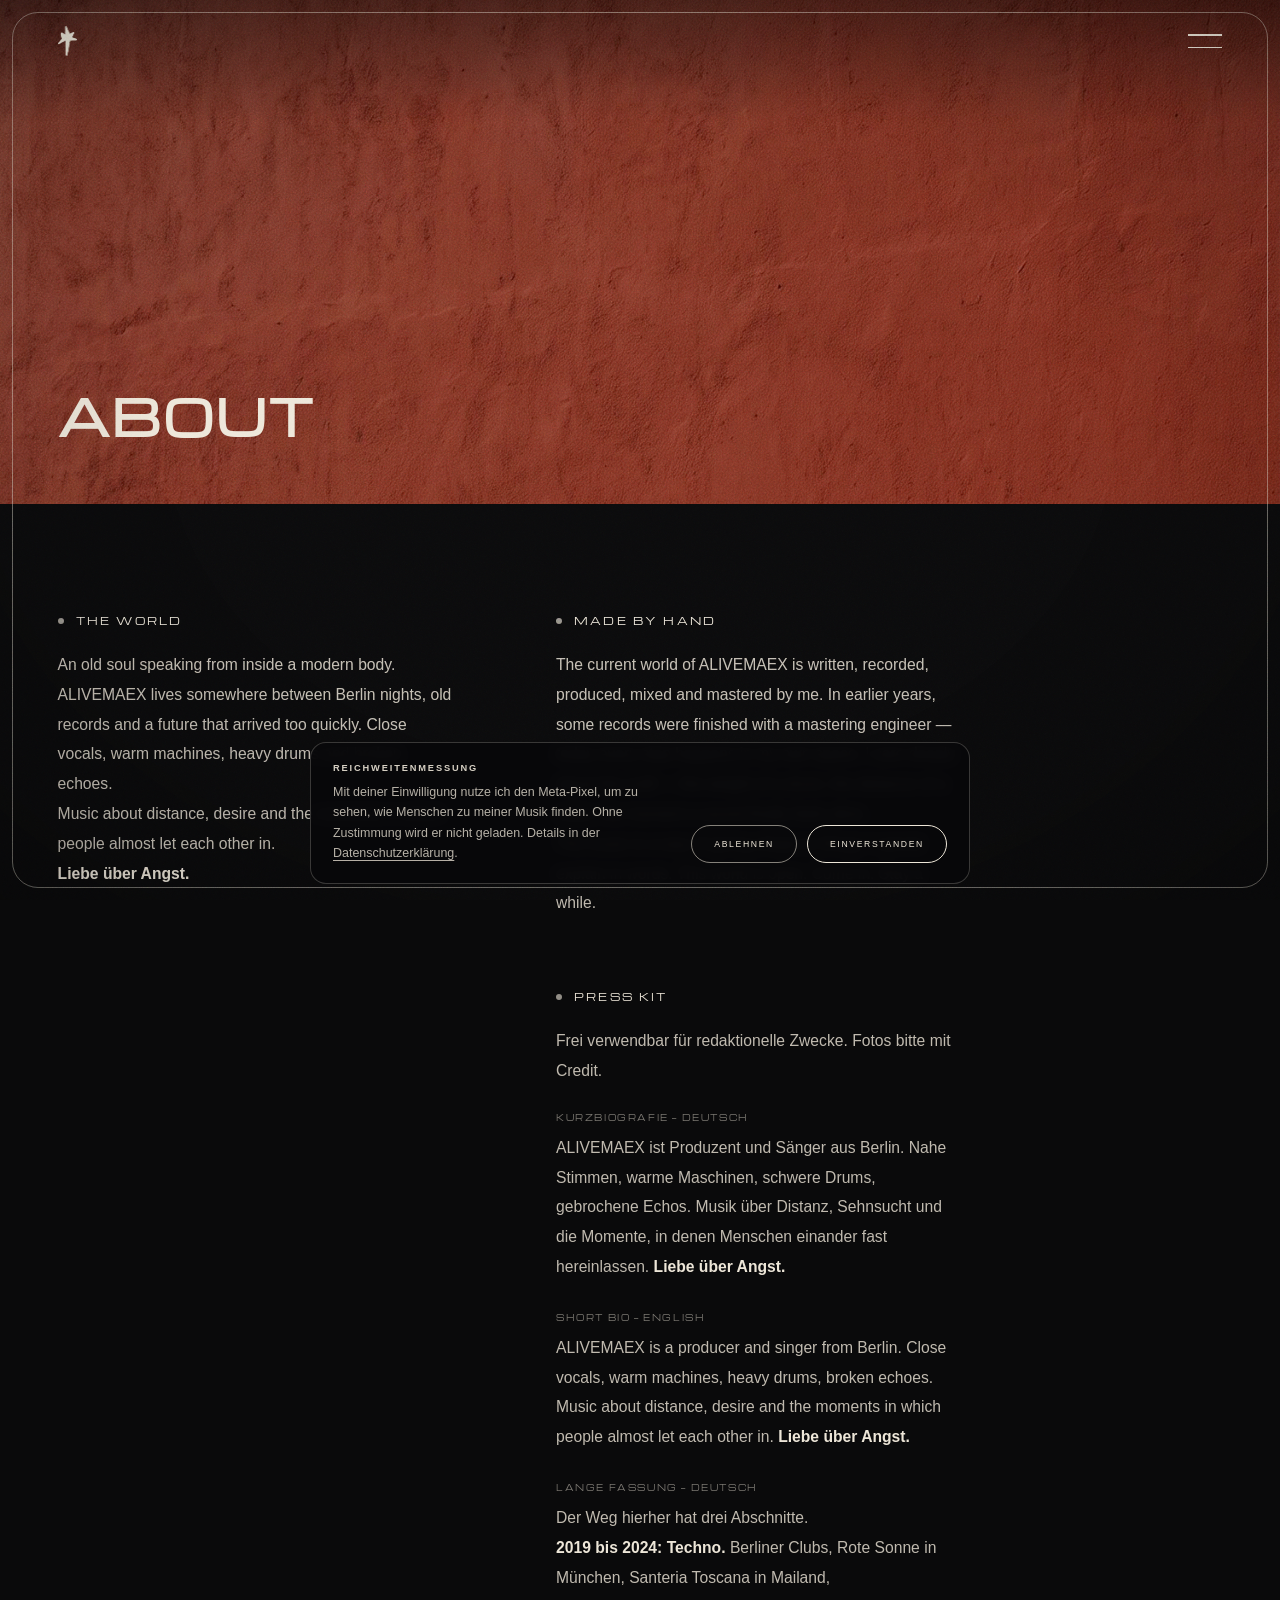
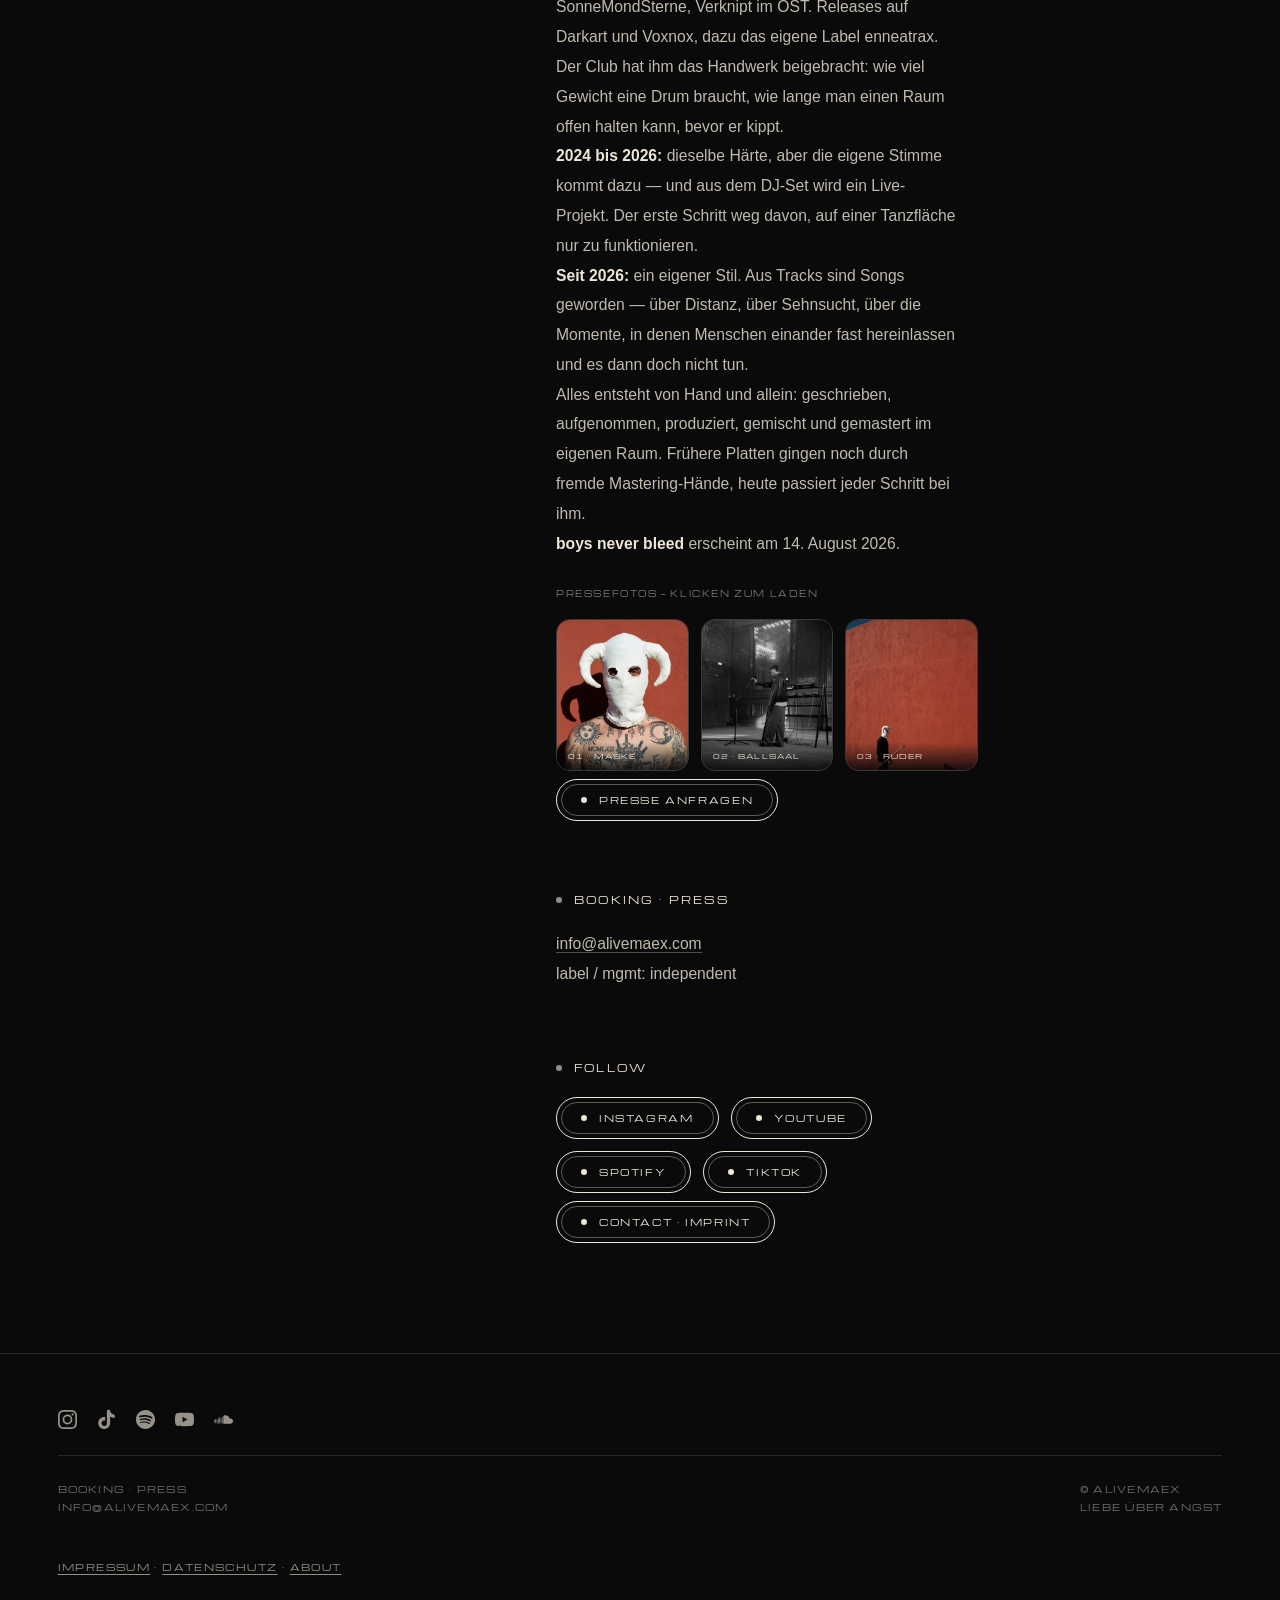
<file: about.html>
<!DOCTYPE html>
<html lang="de">
<head>
<meta charset="UTF-8" />
<meta name="viewport" content="width=device-width, initial-scale=1.0" />
<title>ALIVEMAEX — Biografie, Presse &amp; Booking</title>
<link rel="icon" href="/favicon.ico" sizes="any" />
<link rel="icon" type="image/png" href="/icon-light.png" media="(prefers-color-scheme: light)" />
<link rel="icon" type="image/png" href="/icon-dark.png" media="(prefers-color-scheme: dark)" />
<link rel="apple-touch-icon" href="/apple-touch-icon.png" />
<link rel="canonical" href="https://alivemaex.com/about" />
<meta name="description" content="ALIVEMAEX — Produzent und Sänger aus Berlin. Biografie, Presse-Kit, hi-res Fotos und Booking." />
<meta property="og:type" content="website" />
<meta property="og:site_name" content="ALIVEMAEX" />
<meta property="og:locale" content="de_DE" />
<meta property="og:title" content="ALIVEMAEX — Biografie, Presse & Booking" />
<meta property="og:description" content="ALIVEMAEX — Produzent und Sänger aus Berlin. Biografie, Presse-Kit, hi-res Fotos und Booking." />
<meta property="og:image" content="https://alivemaex.com/og.jpg" />
<meta property="og:image:width" content="1200" />
<meta property="og:image:height" content="630" />
<meta property="og:url" content="https://alivemaex.com/about" />
<meta name="twitter:card" content="summary_large_image" />
<meta name="theme-color" content="#0A0A0B" />
<script type="application/ld+json">
{"@context":"https://schema.org","@type":"ProfilePage",
"url":"https://alivemaex.com/about",
"name":"ALIVEMAEX — Biografie, Presse & Booking",
"inLanguage":"de",
"mainEntity":{"@type":"MusicGroup","@id":"https://alivemaex.com/#artist",
"name":"ALIVEMAEX","url":"https://alivemaex.com/","email":"info@alivemaex.com",
"image":"https://alivemaex.com/ith-2.jpg",
"genre":["New Electronic Wave","Electronic","Alternative Electronic"],
"description":"ALIVEMAEX ist Produzent und Sänger aus Berlin. Nahe Stimmen, warme Maschinen, schwere Drums und gebrochene Echos. Musik über Distanz, Sehnsucht und die Momente, in denen Menschen einander fast hereinlassen. Liebe über Angst.",
"address":{"@type":"PostalAddress","addressLocality":"Berlin","addressCountry":"DE"},
"sameAs":["https://open.spotify.com/artist/0aiBlkcHQ2Nqta7K7JBS3d",
"https://www.instagram.com/alivemaex",
"https://www.youtube.com/@ALIVEMAEX",
"https://soundcloud.com/alivemaex",
"https://www.tiktok.com/@alivemaex",
"https://alivemaex.bandcamp.com/",
"https://www.beatport.com/artist/alivemaex/806302",
"https://ra.co/dj/alivemaex",
"https://www.last.fm/music/alivemaex",
"https://music.apple.com/de/artist/alivemaex/1479544934"]}}
</script>
<style>
  /* schrift liegt auf unserem server - vorher google fonts, das war
     bei jedem aufruf eine IP an einen dritten */
  @font-face{font-family:'Michroma';font-style:normal;font-weight:400;font-display:swap;
    src:url('/michroma.woff2') format('woff2');
    unicode-range:U+0000-00FF,U+0131,U+0152-0153,U+02BB-02BC,U+02C6,U+02DA,U+02DC,U+2000-206F,U+2074,U+20AC,U+2122,U+2191,U+2193,U+2212,U+2215,U+FEFF,U+FFFD}
  @font-face{font-family:'Michroma';font-style:normal;font-weight:400;font-display:swap;
    src:url('/michroma-ext.woff2') format('woff2');
    unicode-range:U+0100-024F,U+0259,U+1E00-1EFF,U+2020,U+20A0-20AB,U+20AD-20CF,U+2113,U+2C60-2C7F,U+A720-A7FF}

  .cap,.rel-head,.film-btn,.subline button,.social a,.burger{
    -webkit-tap-highlight-color:transparent;touch-action:manipulation}
  .cap:active,.subline button:active{transform:scale(.96);transition:transform .08s ease-out}
  .film-btn:active .film-play{transform:translate(-50%,-50%) scale(.93);transition:transform .08s ease-out}
  .social a:active{transform:translateY(0) scale(.9);transition:transform .08s ease-out}
  .burger:active{opacity:.6;transition:opacity .08s ease-out}
  /* kein skalieren mehr: mit ursprung oben rechts driftete die schrift
     beim schliessen sichtbar nach links unten. das menue blendet jetzt
     nur, ohne die zeilen zu verschieben. */
  .menu{transform:none;transition:opacity .5s cubic-bezier(.16,.72,.29,1)}
  /* zeilen steigen beim oeffnen, beim schliessen gehen sie NICHT zurueck -
     die ruecksetzung passiert erst, wenn sie schon unsichtbar sind. */
  .menu a{transition:opacity .26s ease,transform 0s linear .26s}
  body.menu-open .menu a{
    transition:opacity .7s cubic-bezier(.16,.72,.29,1),transform .7s cubic-bezier(.16,.72,.29,1)}
  .top::before{content:"";position:absolute;inset:0 0 auto 0;height:150%;z-index:-1;pointer-events:none;
    background:linear-gradient(to bottom,rgba(6,6,7,.42),rgba(6,6,7,0))}
  @media(prefers-reduced-transparency:reduce){
    .film-play,.amx-cc{backdrop-filter:none;-webkit-backdrop-filter:none;background:rgba(8,8,10,.92)}
  }
  @media(prefers-contrast:more){
    .cap{border-color:var(--bone)}
    .top::before{background:rgba(6,6,7,.72)}
  }
  @media(prefers-reduced-motion:reduce){
    .menu{transform:none;transition:opacity .2s ease}
    .cap:active,.subline button:active{transform:none}
  }
</style>
<style>
  :root{
    --ink:#0A0A0B;--bone:#EDE6D8;
    --face:'Michroma','Helvetica Neue',Arial,sans-serif;
    --body:'Helvetica Neue',Helvetica,Arial,sans-serif;
    --m:clamp(30px,4.5vw,60px);--r:26px;
  }
  *{margin:0;padding:0;box-sizing:border-box}
  html{scroll-behavior:smooth}
  body{background:var(--ink);color:var(--bone);font-family:var(--body);-webkit-font-smoothing:antialiased;overflow-x:hidden}
  a{color:inherit;text-decoration:none}

  .grain{position:fixed;inset:0;z-index:60;pointer-events:none;opacity:.27;mix-blend-mode:overlay;
    background-image:url("data:image/svg+xml,%3Csvg xmlns='http://www.w3.org/2000/svg' width='160' height='160'%3E%3Cfilter id='n'%3E%3CfeTurbulence type='fractalNoise' baseFrequency='0.8' numOctaves='3' stitchTiles='stitch'/%3E%3C/filter%3E%3Crect width='100%25' height='100%25' filter='url(%23n)'/%3E%3C/svg%3E");
    background-size:150px;animation:grain .6s steps(3) infinite}
  @keyframes grain{0%{transform:translate(0,0)}33%{transform:translate(-2%,1%)}66%{transform:translate(1%,-2%)}100%{transform:translate(-1%,1%)}}
  .grain--fine{opacity:.19;mix-blend-mode:soft-light;background-size:96px;
    background-image:url("data:image/svg+xml,%3Csvg xmlns='http://www.w3.org/2000/svg' width='120' height='120'%3E%3Cfilter id='f'%3E%3CfeTurbulence type='fractalNoise' baseFrequency='1.7' numOctaves='4' stitchTiles='stitch'/%3E%3C/filter%3E%3Crect width='100%25' height='100%25' filter='url(%23f)'/%3E%3C/svg%3E");
    animation:grainb .43s steps(4) infinite}
  @keyframes grainb{0%{transform:translate(0,0)}25%{transform:translate(1.5%,-1%)}
    50%{transform:translate(-1%,1.5%)}75%{transform:translate(1%,1%)}100%{transform:translate(-1.5%,0)}}
  .vig{position:fixed;inset:0;z-index:59;pointer-events:none;
    background:radial-gradient(ellipse at 50% 48%,rgba(0,0,0,0) 52%,rgba(0,0,0,.13) 82%,rgba(0,0,0,.28) 100%)}
  .viewport{position:fixed;inset:12px;z-index:45;pointer-events:none;border:1px solid rgba(237,230,216,.42);border-radius:var(--r)}

  .top{position:fixed;top:0;left:0;right:0;z-index:40;display:flex;justify-content:space-between;align-items:center;padding:26px var(--m)}
  .top .brand{display:flex;align-items:center}
  .top .brand img{height:30px;width:auto;display:block}
  .burger{width:34px;height:14px;position:relative;cursor:pointer;background:none;border:0;padding:0}
  .burger span{position:absolute;left:0;right:0;height:1.5px;background:var(--bone);transition:transform .6s cubic-bezier(.16,.72,.29,1)}
  .burger span:nth-child(1){top:0}.burger span:nth-child(2){bottom:0}
  body.menu-open .burger span:nth-child(1){top:6px;transform:rotate(45deg)}
  body.menu-open .burger span:nth-child(2){bottom:6px;transform:rotate(-45deg)}
  .menu{position:fixed;inset:0;z-index:35;background:var(--ink);display:flex;flex-direction:column;justify-content:center;padding:0 var(--m);opacity:0;pointer-events:none;transition:opacity .7s cubic-bezier(.16,.72,.29,1)}
  body.menu-open .menu{opacity:1;pointer-events:auto}
  .menu a{font-family:var(--face);font-size:clamp(1.4rem,4.4vw,2.6rem);letter-spacing:.04em;text-transform:uppercase;padding:14px 0;opacity:.55;transform:translateY(12px);transition:opacity .8s,transform .8s}
  body.menu-open .menu a{opacity:1;transform:none}
  body.menu-open .menu a:nth-child(1){transition-delay:.08s}body.menu-open .menu a:nth-child(2){transition-delay:.14s}
  body.menu-open .menu a:nth-child(3){transition-delay:.2s}body.menu-open .menu a:nth-child(4){transition-delay:.26s}
  .menu .mfoot{position:absolute;left:var(--m);bottom:clamp(30px,6vh,60px);font-family:var(--face);font-size:.56rem;letter-spacing:.16em;text-transform:uppercase;opacity:.45}

  /* kompakter bild-kopf */
  .head{position:relative;height:56vh;min-height:380px;overflow:hidden}
  .head .pimg{position:absolute;inset:0}
  .head img{position:absolute;left:0;right:0;top:-8%;height:116%;width:100%;object-fit:cover;object-position:center 30%}
  .head .scrim{position:absolute;inset:0;background:rgba(6,6,7,.28)}
  .head .title{position:absolute;left:var(--m);bottom:clamp(34px,6vh,60px);z-index:3;font-family:var(--face);
    font-size:clamp(1.6rem,5vw,3rem);letter-spacing:.05em;text-transform:uppercase}

  /* konsolen-inhalt auf ink */
  .body{padding:clamp(60px,9vw,110px) var(--m) clamp(60px,9vw,110px)}
  .cols{max-width:920px;display:grid;grid-template-columns:1fr 1fr;gap:clamp(40px,6vw,90px)}
  @media(max-width:720px){.cols{grid-template-columns:1fr;gap:52px}}
  .block+.block{margin-top:clamp(44px,6vw,72px)}
  .h{font-family:var(--face);font-size:.62rem;letter-spacing:.22em;text-transform:uppercase;color:var(--bone);
    display:flex;align-items:center;gap:12px;margin-bottom:22px}
  .h::before{content:"";width:6px;height:6px;border-radius:50%;background:var(--bone);opacity:.6;flex:0 0 auto}
  .p{font-size:.98rem;line-height:1.9;color:rgba(237,230,216,.8);max-width:46ch}
  .p a{border-bottom:1px solid rgba(237,230,216,.3);transition:border-color .5s}
  .p a:hover{border-color:var(--bone)}
  .p strong{color:var(--bone);font-weight:600}
  .socials{display:flex;flex-wrap:wrap;gap:12px;margin-top:6px}
  /* space-age konsolen-taste */
  .cap{position:relative;display:inline-flex;align-items:center;gap:12px;font-family:var(--face);
    font-size:.56rem;letter-spacing:.18em;text-transform:uppercase;color:var(--bone);
    padding:14px 24px;border-radius:999px;border:1px solid var(--bone);transition:background .5s,color .5s}
  .cap::before{content:"";position:absolute;inset:4px;border:1px solid rgba(237,230,216,.36);border-radius:999px;pointer-events:none;transition:border-color .5s}
  .cap .led{width:6px;height:6px;border-radius:50%;background:var(--bone);flex:0 0 auto;transition:background .5s}
  .cap:hover{background:var(--bone);color:var(--ink)}
  .cap:hover::before{border-color:rgba(10,10,11,.3)}
  .cap:hover .led{background:var(--ink)}
  .caprow{display:flex;flex-wrap:wrap;gap:12px;margin-top:8px}

  /* presse: bio-fassungen und foto-downloads */
  .bio{margin-top:26px}
  .bio+.bio{margin-top:30px}
  .bio .lbl{font-family:var(--face);font-size:.5rem;letter-spacing:.2em;text-transform:uppercase;
    opacity:.5;margin-bottom:10px}
  .shots{display:grid;grid-template-columns:repeat(3,1fr);gap:12px;margin-top:20px}
  @media(max-width:520px){.shots{grid-template-columns:repeat(2,1fr)}}
  .shot{display:block;position:relative;border-radius:14px;overflow:hidden;line-height:0;
    border:1px solid rgba(237,230,216,.22);transition:border-color .5s}
  .shot img{width:100%;height:150px;object-fit:cover;display:block;
    filter:grayscale(.15);transition:transform 1.2s cubic-bezier(.16,.72,.29,1),filter .6s}
  .shot:hover{border-color:var(--bone)}
  .shot:hover img{transform:scale(1.04);filter:none}
  .shot .dl{position:absolute;left:0;right:0;bottom:0;padding:9px 11px;
    font-family:var(--face);font-size:.44rem;letter-spacing:.16em;text-transform:uppercase;
    background:linear-gradient(to top,rgba(6,6,7,.86),rgba(6,6,7,0));line-height:1.5}

  footer{padding:56px var(--m);display:flex;justify-content:space-between;flex-wrap:wrap;gap:20px;border-top:1px solid rgba(237,230,216,.16)}
  footer .f{font-family:var(--face);font-size:.54rem;letter-spacing:.14em;text-transform:uppercase;opacity:.45;line-height:2.1}

  .rise{opacity:0;transform:translateY(14px);transition:opacity 1.4s cubic-bezier(.16,.72,.29,1),transform 1.4s cubic-bezier(.16,.72,.29,1)}
  .rise.in{opacity:1;transform:none}
  @media(prefers-reduced-motion:reduce){.rise{opacity:1;transform:none}.grain{animation:none}}

  /* SOZIALE IM FUSS. logos liegen als svg in der seite - vorher kamen sie
     von cdn.simpleicons.org, das war bei jedem aufruf eine IP an einen dritten. */
  .social{flex:1 0 100%;display:flex;gap:20px;align-items:center;flex-wrap:wrap;
    padding-bottom:26px;margin-bottom:4px;border-bottom:1px solid rgba(237,230,216,.12)}
  .social a{display:inline-flex;opacity:.62;transition:opacity .4s,transform .4s}
  .social a:hover{opacity:1;transform:translateY(-2px)}
  .social svg{width:19px;height:19px;fill:var(--bone);display:block}
  footer .legal{flex:1 0 100%;order:3;padding-top:22px;opacity:.6;font-size:.54rem;letter-spacing:.16em;text-transform:uppercase}
  footer .legal a{text-decoration:underline;text-underline-offset:3px}
</style>
</head>
<body>

<div class="grain"></div>
<div class="grain grain--fine"></div>
<div class="vig"></div>
<div class="viewport"></div>

<header class="top">
  <a class="brand" href="/" aria-label="alivemaex"><img src="[data-uri]" alt="alivemaex" /></a>
  <button class="burger" id="burger" aria-label="menu"><span></span><span></span></button>
</header>

<nav class="menu" id="menu">
  <a href="/">home</a>
  <a href="/#index">releases</a>
  <a href="#">about</a>
  <a href="kontakt">contact</a>
  <div class="mfoot">liebe über angst</div>
</nav>

<!-- BILD-KOPF -->
<section class="head">
  <div class="pimg"><img src="ith-3.jpg" alt="ALIVEMAEX mit Widderkopf-Maske und Ruder vor roter Wand" /></div>
  <div class="scrim"></div>
  <h1 class="title">about</h1>
</section>

<!-- KONSOLEN-INHALT -->
<main class="body">
  <div class="cols">

    <div>
      <div class="block rise">
        <div class="h">the world</div>
        <p class="p">An old soul speaking from inside a modern body.</p>
        <p class="p">ALIVEMAEX lives somewhere between Berlin nights, old records and a future
        that arrived too quickly. Close vocals, warm machines, heavy drums and broken echoes.</p>
        <p class="p">Music about distance, desire and the moments in which people almost let
        each other in.</p>
        <p class="p"><strong>Liebe über Angst.</strong></p>
      </div>
    </div>

    <div>
      <div class="block rise">
        <div class="h">made by hand</div>
        <p class="p">The current world of ALIVEMAEX is written, recorded, produced, mixed and
        mastered by me. In earlier years, some records were finished with a mastering engineer —
        today every step happens in my own space. I care deeply about the craft — the weight of a
        drum, the distance of a voice, the moment a sound finally feels alive.</p>
        <p class="p">The music is a way of giving shape to things I cannot explain in words.
        This world is open. Come in. Stay a while.</p>
      </div>

      <div class="block rise" id="presse">
        <div class="h">press kit</div>
        <p class="p">Frei verwendbar für redaktionelle Zwecke. Fotos bitte mit Credit.</p>

        <div class="bio">
          <div class="lbl">kurzbiografie — deutsch</div>
          <p class="p">ALIVEMAEX ist Produzent und Sänger aus Berlin. Nahe Stimmen, warme Maschinen, schwere Drums, gebrochene Echos. Musik
          über Distanz, Sehnsucht und die Momente, in denen Menschen einander fast hereinlassen.
          <strong>Liebe über Angst.</strong></p>
        </div>

        <div class="bio">
          <div class="lbl">short bio — english</div>
          <p class="p">ALIVEMAEX is a producer and singer from Berlin. Close vocals, warm machines, heavy drums, broken echoes. Music about
          distance, desire and the moments in which people almost let each other in.
          <strong>Liebe über Angst.</strong></p>
        </div>

        <div class="bio">
          <div class="lbl">lange fassung — deutsch</div>
          <p class="p">Der Weg hierher hat drei Abschnitte.</p>
          <p class="p"><strong>2019 bis 2024: Techno.</strong> Berliner Clubs, Rote Sonne in
          München, Santeria Toscana in Mailand, SonneMondSterne, Verknipt im OST. Releases auf
          Darkart und Voxnox, dazu das eigene Label enneatrax. Der Club hat ihm das Handwerk
          beigebracht: wie viel Gewicht eine Drum braucht, wie lange man einen Raum offen halten
          kann, bevor er kippt.</p>
          <p class="p"><strong>2024 bis 2026:</strong> dieselbe Härte, aber die eigene Stimme kommt
          dazu — und aus dem DJ-Set wird ein Live-Projekt. Der erste Schritt weg davon, auf einer
          Tanzfläche nur zu funktionieren.</p>
          <p class="p"><strong>Seit 2026:</strong> ein eigener Stil. Aus Tracks sind Songs geworden
          — über Distanz, über Sehnsucht, über die Momente, in denen Menschen einander fast
          hereinlassen und es dann doch nicht tun.</p>
          <p class="p">Alles entsteht von Hand und allein: geschrieben, aufgenommen, produziert,
          gemischt und gemastert im eigenen Raum. Frühere Platten gingen noch durch fremde
          Mastering-Hände, heute passiert jeder Schritt bei ihm.</p>
          <p class="p"><strong>boys never bleed</strong> erscheint am 14. August 2026.</p>
        </div>

        <div class="bio">
          <div class="lbl">pressefotos — klicken zum laden</div>
          <div class="shots">
            <a class="shot" href="/ith-2.jpg" download="ALIVEMAEX-01-maske.jpg">
              <img src="/ith-2.jpg" loading="lazy"
                   alt="ALIVEMAEX — Porträt mit weißer Widderkopf-Maske vor roter Wand" />
              <span class="dl">01 · maske</span>
            </a>
            <a class="shot" href="/hall.jpg" download="ALIVEMAEX-02-ballsaal.jpg">
              <img src="/hall-s.jpg" loading="lazy"
                   alt="ALIVEMAEX am Mikrofon mit Synthesizern in einem alten Ballsaal in Berlin" />
              <span class="dl">02 · ballsaal</span>
            </a>
            <a class="shot" href="/ith-3.jpg" download="ALIVEMAEX-03-ruder.jpg">
              <img src="/ith-3.jpg" loading="lazy"
                   alt="ALIVEMAEX mit Widderkopf-Maske und Ruder vor roter Wand" />
              <span class="dl">03 · ruder</span>
            </a>
          </div>
        </div>

        <div class="caprow">
          <a class="cap" href="mailto:info@alivemaex.com?subject=Presse%20ALIVEMAEX"><span class="led"></span>presse anfragen</a>
        </div>
      </div>

      <div class="block rise">
        <div class="h">booking · press</div>
        <p class="p"><a href="mailto:info@alivemaex.com">info@alivemaex.com</a><br>label / mgmt: independent</p>
      </div>

      <div class="block rise">
        <div class="h">follow</div>
        <div class="caprow">
          <a class="cap" href="https://www.instagram.com/alivemaex" target="_blank" rel="noopener"><span class="led"></span>instagram</a>
          <a class="cap" href="https://www.youtube.com/@ALIVEMAEX" target="_blank" rel="noopener"><span class="led"></span>youtube</a>
          <a class="cap" href="https://open.spotify.com/artist/0aiBlkcHQ2Nqta7K7JBS3d" target="_blank" rel="noopener"><span class="led"></span>spotify</a>
          <a class="cap" href="https://www.tiktok.com/@alivemaex" target="_blank" rel="noopener"><span class="led"></span>tiktok</a>
        </div>
        <div class="caprow">
          <a class="cap" href="kontakt"><span class="led"></span>contact · imprint</a>
        </div>
      </div>
    </div>

  </div>
</main>

<footer>
  <div class="social">
    <a href="https://www.instagram.com/alivemaex" target="_blank" rel="noopener" aria-label="Instagram"><svg viewBox="0 0 24 24" role="img" aria-hidden="true"><path d="M7.0301.084c-1.2768.0602-2.1487.264-2.911.5634-.7888.3075-1.4575.72-2.1228 1.3877-.6652.6677-1.075 1.3368-1.3802 2.127-.2954.7638-.4956 1.6365-.552 2.914-.0564 1.2775-.0689 1.6882-.0626 4.947.0062 3.2586.0206 3.6671.0825 4.9473.061 1.2765.264 2.1482.5635 2.9107.308.7889.72 1.4573 1.388 2.1228.6679.6655 1.3365 1.0743 2.1285 1.38.7632.295 1.6361.4961 2.9134.552 1.2773.056 1.6884.069 4.9462.0627 3.2578-.0062 3.668-.0207 4.9478-.0814 1.28-.0607 2.147-.2652 2.9098-.5633.7889-.3086 1.4578-.72 2.1228-1.3881.665-.6682 1.0745-1.3378 1.3795-2.1284.2957-.7632.4966-1.636.552-2.9124.056-1.2809.0692-1.6898.063-4.948-.0063-3.2583-.021-3.6668-.0817-4.9465-.0607-1.2797-.264-2.1487-.5633-2.9117-.3084-.7889-.72-1.4568-1.3876-2.1228C21.2982 1.33 20.628.9208 19.8378.6165 19.074.321 18.2017.1197 16.9244.0645 15.6471.0093 15.236-.005 11.977.0014 8.718.0076 8.31.0215 7.0301.0839m.1402 21.6932c-1.17-.0509-1.8053-.2453-2.2287-.408-.5606-.216-.96-.4771-1.3819-.895-.422-.4178-.6811-.8186-.9-1.378-.1644-.4234-.3624-1.058-.4171-2.228-.0595-1.2645-.072-1.6442-.079-4.848-.007-3.2037.0053-3.583.0607-4.848.05-1.169.2456-1.805.408-2.2282.216-.5613.4762-.96.895-1.3816.4188-.4217.8184-.6814 1.3783-.9003.423-.1651 1.0575-.3614 2.227-.4171 1.2655-.06 1.6447-.072 4.848-.079 3.2033-.007 3.5835.005 4.8495.0608 1.169.0508 1.8053.2445 2.228.408.5608.216.96.4754 1.3816.895.4217.4194.6816.8176.9005 1.3787.1653.4217.3617 1.056.4169 2.2263.0602 1.2655.0739 1.645.0796 4.848.0058 3.203-.0055 3.5834-.061 4.848-.051 1.17-.245 1.8055-.408 2.2294-.216.5604-.4763.96-.8954 1.3814-.419.4215-.8181.6811-1.3783.9-.4224.1649-1.0577.3617-2.2262.4174-1.2656.0595-1.6448.072-4.8493.079-3.2045.007-3.5825-.006-4.848-.0608M16.953 5.5864A1.44 1.44 0 1 0 18.39 4.144a1.44 1.44 0 0 0-1.437 1.4424M5.8385 12.012c.0067 3.4032 2.7706 6.1557 6.173 6.1493 3.4026-.0065 6.157-2.7701 6.1506-6.1733-.0065-3.4032-2.771-6.1565-6.174-6.1498-3.403.0067-6.156 2.771-6.1496 6.1738M8 12.0077a4 4 0 1 1 4.008 3.9921A3.9996 3.9996 0 0 1 8 12.0077"/></svg></a>
    <a href="https://www.tiktok.com/@alivemaex" target="_blank" rel="noopener" aria-label="TikTok"><svg viewBox="0 0 24 24" role="img" aria-hidden="true"><path d="M12.525.02c1.31-.02 2.61-.01 3.91-.02.08 1.53.63 3.09 1.75 4.17 1.12 1.11 2.7 1.62 4.24 1.79v4.03c-1.44-.05-2.89-.35-4.2-.97-.57-.26-1.1-.59-1.62-.93-.01 2.92.01 5.84-.02 8.75-.08 1.4-.54 2.79-1.35 3.94-1.31 1.92-3.58 3.17-5.91 3.21-1.43.08-2.86-.31-4.08-1.03-2.02-1.19-3.44-3.37-3.65-5.71-.02-.5-.03-1-.01-1.49.18-1.9 1.12-3.72 2.58-4.96 1.66-1.44 3.98-2.13 6.15-1.72.02 1.48-.04 2.96-.04 4.44-.99-.32-2.15-.23-3.02.37-.63.41-1.11 1.04-1.36 1.75-.21.51-.15 1.07-.14 1.61.24 1.64 1.82 3.02 3.5 2.87 1.12-.01 2.19-.66 2.77-1.61.19-.33.4-.67.41-1.06.1-1.79.06-3.57.07-5.36.01-4.03-.01-8.05.02-12.07z"/></svg></a>
    <a href="https://open.spotify.com/artist/0aiBlkcHQ2Nqta7K7JBS3d" target="_blank" rel="noopener" aria-label="Spotify"><svg viewBox="0 0 24 24" role="img" aria-hidden="true"><path d="M12 0C5.4 0 0 5.4 0 12s5.4 12 12 12 12-5.4 12-12S18.66 0 12 0zm5.521 17.34c-.24.359-.66.48-1.021.24-2.82-1.74-6.36-2.101-10.561-1.141-.418.122-.779-.179-.899-.539-.12-.421.18-.78.54-.9 4.56-1.021 8.52-.6 11.64 1.32.42.18.479.659.301 1.02zm1.44-3.3c-.301.42-.841.6-1.262.3-3.239-1.98-8.159-2.58-11.939-1.38-.479.12-1.02-.12-1.14-.6-.12-.48.12-1.021.6-1.141C9.6 9.9 15 10.561 18.72 12.84c.361.181.54.78.241 1.2zm.12-3.36C15.24 8.4 8.82 8.16 5.16 9.301c-.6.179-1.2-.181-1.38-.721-.18-.601.18-1.2.72-1.381 4.26-1.26 11.28-1.02 15.721 1.621.539.3.719 1.02.419 1.56-.299.421-1.02.599-1.559.3z"/></svg></a>
    <a href="https://www.youtube.com/@ALIVEMAEX" target="_blank" rel="noopener" aria-label="YouTube"><svg viewBox="0 0 24 24" role="img" aria-hidden="true"><path d="M23.498 6.186a3.016 3.016 0 0 0-2.122-2.136C19.505 3.545 12 3.545 12 3.545s-7.505 0-9.377.505A3.017 3.017 0 0 0 .502 6.186C0 8.07 0 12 0 12s0 3.93.502 5.814a3.016 3.016 0 0 0 2.122 2.136c1.871.505 9.376.505 9.376.505s7.505 0 9.377-.505a3.015 3.015 0 0 0 2.122-2.136C24 15.93 24 12 24 12s0-3.93-.502-5.814zM9.545 15.568V8.432L15.818 12l-6.273 3.568z"/></svg></a>
    <a href="https://soundcloud.com/alivemaex" target="_blank" rel="noopener" aria-label="SoundCloud"><svg viewBox="0 0 24 24" role="img" aria-hidden="true"><path d="M23.999 14.165c-.052 1.796-1.612 3.169-3.4 3.169h-8.18a.68.68 0 0 1-.675-.683V7.862a.747.747 0 0 1 .452-.724s.75-.513 2.333-.513a5.364 5.364 0 0 1 2.763.755 5.433 5.433 0 0 1 2.57 3.54c.282-.08.574-.121.868-.12.884 0 1.73.358 2.347.992s.948 1.49.922 2.373ZM10.721 8.421c.247 2.98.427 5.697 0 8.672a.264.264 0 0 1-.53 0c-.395-2.946-.22-5.718 0-8.672a.264.264 0 0 1 .53 0ZM9.072 9.448c.285 2.659.37 4.986-.006 7.655a.277.277 0 0 1-.55 0c-.331-2.63-.256-5.02 0-7.655a.277.277 0 0 1 .556 0Zm-1.663-.257c.27 2.726.39 5.171 0 7.904a.266.266 0 0 1-.532 0c-.38-2.69-.257-5.21 0-7.904a.266.266 0 0 1 .532 0Zm-1.647.77a26.108 26.108 0 0 1-.008 7.147.272.272 0 0 1-.542 0 27.955 27.955 0 0 1 0-7.147.275.275 0 0 1 .55 0Zm-1.67 1.769c.421 1.865.228 3.5-.029 5.388a.257.257 0 0 1-.514 0c-.21-1.858-.398-3.549 0-5.389a.272.272 0 0 1 .543 0Zm-1.655-.273c.388 1.897.26 3.508-.01 5.412-.026.28-.514.283-.54 0-.244-1.878-.347-3.54-.01-5.412a.283.283 0 0 1 .56 0Zm-1.668.911c.4 1.268.257 2.292-.026 3.572a.257.257 0 0 1-.514 0c-.241-1.262-.354-2.312-.023-3.572a.283.283 0 0 1 .563 0Z"/></svg></a>
  </div>
  <div class="f">booking · press<br>info@alivemaex.com</div>
  <div class="f">© alivemaex<br>liebe über angst</div>
  <div class="f legal"><a href="kontakt">impressum</a> · <a href="datenschutz">datenschutz</a> · <a href="about">about</a></div>
</footer>

<script>
  const b=document.getElementById('burger');
  b.addEventListener('click',()=>document.body.classList.toggle('menu-open'));
  document.querySelectorAll('#menu a').forEach(a=>a.addEventListener('click',()=>document.body.classList.remove('menu-open')));
  const io=new IntersectionObserver(es=>es.forEach(e=>{ if(e.isIntersecting){ e.target.classList.add('in'); io.unobserve(e.target);} }),{threshold:.2});
  document.querySelectorAll('.rise').forEach(el=>io.observe(el));
</script>
<script src="consent.js" defer></script>
</body>
</html>
</file>
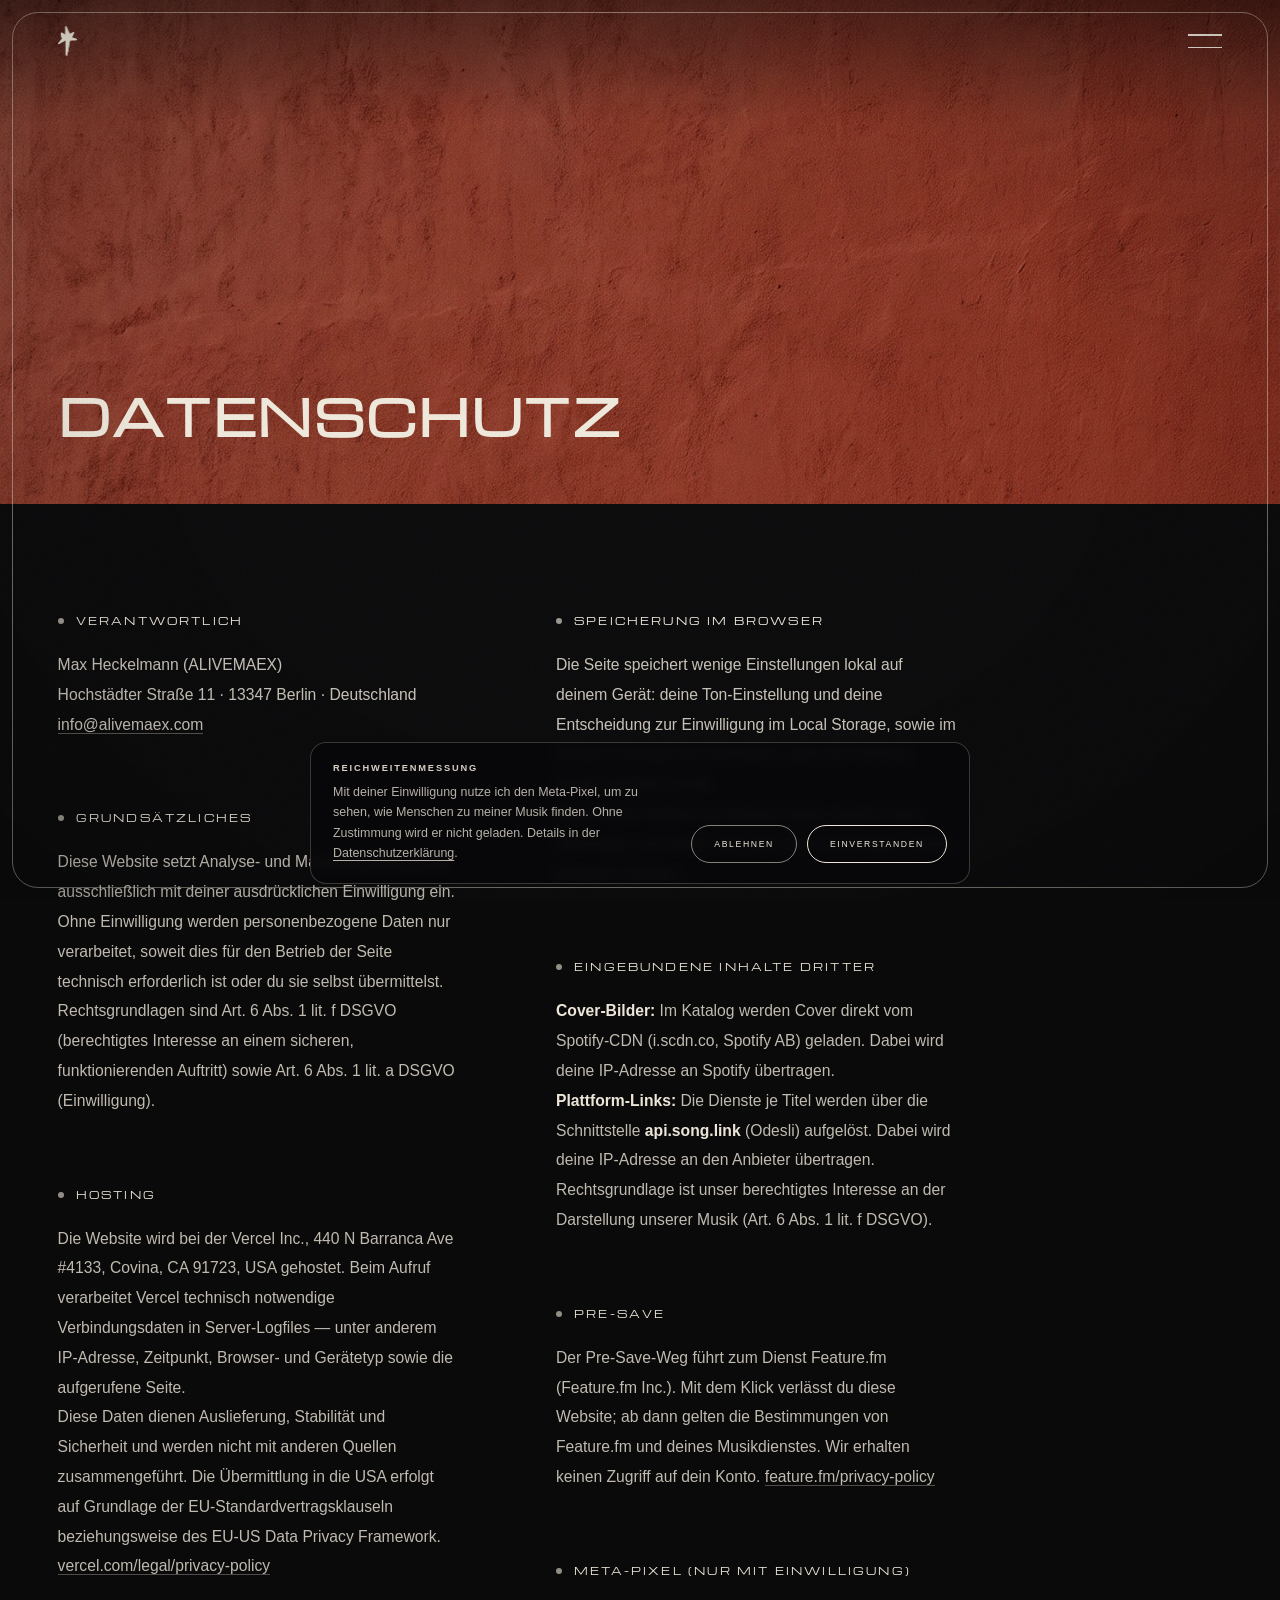
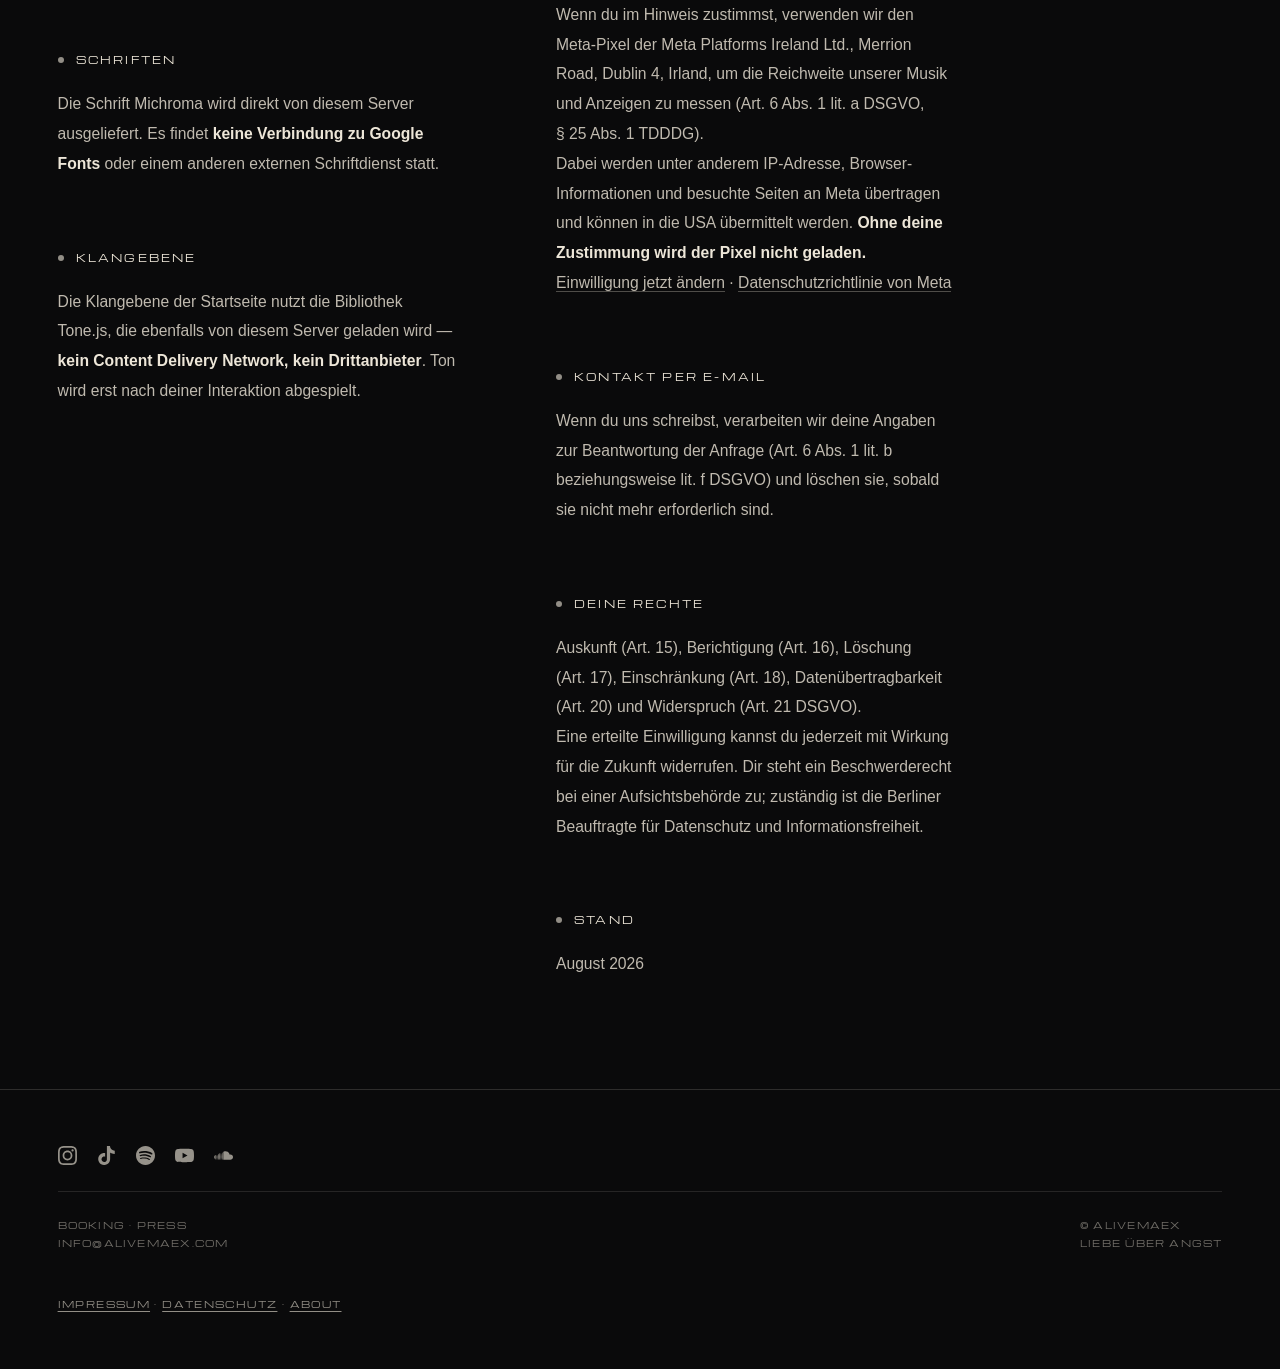
<file: datenschutz.html>
<!DOCTYPE html>
<html lang="de">
<head>
<meta charset="UTF-8" />
<meta name="viewport" content="width=device-width, initial-scale=1.0" />
<title>ALIVEMAEX — Datenschutz</title>
<link rel="icon" href="/favicon.ico" sizes="any" />
<link rel="icon" type="image/png" href="/icon-light.png" media="(prefers-color-scheme: light)" />
<link rel="icon" type="image/png" href="/icon-dark.png" media="(prefers-color-scheme: dark)" />
<link rel="apple-touch-icon" href="/apple-touch-icon.png" />
<link rel="canonical" href="https://alivemaex.com/datenschutz" />
<meta name="theme-color" content="#0A0A0B" />
<meta name="robots" content="noindex" />
<style>
  /* schrift liegt auf unserem server - vorher google fonts, das war
     bei jedem aufruf eine IP an einen dritten */
  @font-face{font-family:'Michroma';font-style:normal;font-weight:400;font-display:swap;
    src:url('/michroma.woff2') format('woff2');
    unicode-range:U+0000-00FF,U+0131,U+0152-0153,U+02BB-02BC,U+02C6,U+02DA,U+02DC,U+2000-206F,U+2074,U+20AC,U+2122,U+2191,U+2193,U+2212,U+2215,U+FEFF,U+FFFD}
  @font-face{font-family:'Michroma';font-style:normal;font-weight:400;font-display:swap;
    src:url('/michroma-ext.woff2') format('woff2');
    unicode-range:U+0100-024F,U+0259,U+1E00-1EFF,U+2020,U+20A0-20AB,U+20AD-20CF,U+2113,U+2C60-2C7F,U+A720-A7FF}

  .cap,.rel-head,.film-btn,.subline button,.social a,.burger{
    -webkit-tap-highlight-color:transparent;touch-action:manipulation}
  .cap:active,.subline button:active{transform:scale(.96);transition:transform .08s ease-out}
  .film-btn:active .film-play{transform:translate(-50%,-50%) scale(.93);transition:transform .08s ease-out}
  .social a:active{transform:translateY(0) scale(.9);transition:transform .08s ease-out}
  .burger:active{opacity:.6;transition:opacity .08s ease-out}
  /* kein skalieren mehr: mit ursprung oben rechts driftete die schrift
     beim schliessen sichtbar nach links unten. das menue blendet jetzt
     nur, ohne die zeilen zu verschieben. */
  .menu{transform:none;transition:opacity .5s cubic-bezier(.16,.72,.29,1)}
  /* zeilen steigen beim oeffnen, beim schliessen gehen sie NICHT zurueck -
     die ruecksetzung passiert erst, wenn sie schon unsichtbar sind. */
  .menu a{transition:opacity .26s ease,transform 0s linear .26s}
  body.menu-open .menu a{
    transition:opacity .7s cubic-bezier(.16,.72,.29,1),transform .7s cubic-bezier(.16,.72,.29,1)}
  .top::before{content:"";position:absolute;inset:0 0 auto 0;height:150%;z-index:-1;pointer-events:none;
    background:linear-gradient(to bottom,rgba(6,6,7,.42),rgba(6,6,7,0))}
  @media(prefers-reduced-transparency:reduce){
    .film-play,.amx-cc{backdrop-filter:none;-webkit-backdrop-filter:none;background:rgba(8,8,10,.92)}
  }
  @media(prefers-contrast:more){
    .cap{border-color:var(--bone)}
    .top::before{background:rgba(6,6,7,.72)}
  }
  @media(prefers-reduced-motion:reduce){
    .menu{transform:none;transition:opacity .2s ease}
    .cap:active,.subline button:active{transform:none}
  }
</style>
<style>
  :root{
    --ink:#0A0A0B;--bone:#EDE6D8;
    --face:'Michroma','Helvetica Neue',Arial,sans-serif;
    --body:'Helvetica Neue',Helvetica,Arial,sans-serif;
    --m:clamp(30px,4.5vw,60px);--r:26px;
  }
  *{margin:0;padding:0;box-sizing:border-box}
  html{scroll-behavior:smooth}
  body{background:var(--ink);color:var(--bone);font-family:var(--body);-webkit-font-smoothing:antialiased;overflow-x:hidden}
  a{color:inherit;text-decoration:none}

  .grain{position:fixed;inset:0;z-index:60;pointer-events:none;opacity:.27;mix-blend-mode:overlay;
    background-image:url("data:image/svg+xml,%3Csvg xmlns='http://www.w3.org/2000/svg' width='160' height='160'%3E%3Cfilter id='n'%3E%3CfeTurbulence type='fractalNoise' baseFrequency='0.8' numOctaves='3' stitchTiles='stitch'/%3E%3C/filter%3E%3Crect width='100%25' height='100%25' filter='url(%23n)'/%3E%3C/svg%3E");
    background-size:150px;animation:grain .6s steps(3) infinite}
  @keyframes grain{0%{transform:translate(0,0)}33%{transform:translate(-2%,1%)}66%{transform:translate(1%,-2%)}100%{transform:translate(-1%,1%)}}
  .grain--fine{opacity:.19;mix-blend-mode:soft-light;background-size:96px;
    background-image:url("data:image/svg+xml,%3Csvg xmlns='http://www.w3.org/2000/svg' width='120' height='120'%3E%3Cfilter id='f'%3E%3CfeTurbulence type='fractalNoise' baseFrequency='1.7' numOctaves='4' stitchTiles='stitch'/%3E%3C/filter%3E%3Crect width='100%25' height='100%25' filter='url(%23f)'/%3E%3C/svg%3E");
    animation:grainb .43s steps(4) infinite}
  @keyframes grainb{0%{transform:translate(0,0)}25%{transform:translate(1.5%,-1%)}
    50%{transform:translate(-1%,1.5%)}75%{transform:translate(1%,1%)}100%{transform:translate(-1.5%,0)}}
  .vig{position:fixed;inset:0;z-index:59;pointer-events:none;
    background:radial-gradient(ellipse at 50% 48%,rgba(0,0,0,0) 52%,rgba(0,0,0,.13) 82%,rgba(0,0,0,.28) 100%)}
  .viewport{position:fixed;inset:12px;z-index:45;pointer-events:none;border:1px solid rgba(237,230,216,.42);border-radius:var(--r)}

  .top{position:fixed;top:0;left:0;right:0;z-index:40;display:flex;justify-content:space-between;align-items:center;padding:26px var(--m)}
  .top .brand{display:flex;align-items:center}
  .top .brand img{height:30px;width:auto;display:block}
  .burger{width:34px;height:14px;position:relative;cursor:pointer;background:none;border:0;padding:0}
  .burger span{position:absolute;left:0;right:0;height:1.5px;background:var(--bone);transition:transform .6s cubic-bezier(.16,.72,.29,1)}
  .burger span:nth-child(1){top:0}.burger span:nth-child(2){bottom:0}
  body.menu-open .burger span:nth-child(1){top:6px;transform:rotate(45deg)}
  body.menu-open .burger span:nth-child(2){bottom:6px;transform:rotate(-45deg)}
  .menu{position:fixed;inset:0;z-index:35;background:var(--ink);display:flex;flex-direction:column;justify-content:center;padding:0 var(--m);opacity:0;pointer-events:none;transition:opacity .7s cubic-bezier(.16,.72,.29,1)}
  body.menu-open .menu{opacity:1;pointer-events:auto}
  .menu a{font-family:var(--face);font-size:clamp(1.4rem,4.4vw,2.6rem);letter-spacing:.04em;text-transform:uppercase;padding:14px 0;opacity:.55;transform:translateY(12px);transition:opacity .8s,transform .8s}
  body.menu-open .menu a{opacity:1;transform:none}
  body.menu-open .menu a:nth-child(1){transition-delay:.08s}body.menu-open .menu a:nth-child(2){transition-delay:.14s}
  body.menu-open .menu a:nth-child(3){transition-delay:.2s}body.menu-open .menu a:nth-child(4){transition-delay:.26s}
  .menu .mfoot{position:absolute;left:var(--m);bottom:clamp(30px,6vh,60px);font-family:var(--face);font-size:.56rem;letter-spacing:.16em;text-transform:uppercase;opacity:.45}

  /* kompakter bild-kopf */
  .head{position:relative;height:56vh;min-height:380px;overflow:hidden}
  .head .pimg{position:absolute;inset:0}
  .head img{position:absolute;left:0;right:0;top:-8%;height:116%;width:100%;object-fit:cover;object-position:center 30%}
  .head .scrim{position:absolute;inset:0;background:rgba(6,6,7,.28)}
  .head .title{position:absolute;left:var(--m);bottom:clamp(34px,6vh,60px);z-index:3;font-family:var(--face);
    font-size:clamp(1.6rem,5vw,3rem);letter-spacing:.05em;text-transform:uppercase}

  /* konsolen-inhalt auf ink */
  .body{padding:clamp(60px,9vw,110px) var(--m) clamp(60px,9vw,110px)}
  .cols{max-width:920px;display:grid;grid-template-columns:1fr 1fr;gap:clamp(40px,6vw,90px)}
  @media(max-width:720px){.cols{grid-template-columns:1fr;gap:52px}}
  .block+.block{margin-top:clamp(44px,6vw,72px)}
  .h{font-family:var(--face);font-size:.62rem;letter-spacing:.22em;text-transform:uppercase;color:var(--bone);
    display:flex;align-items:center;gap:12px;margin-bottom:22px}
  .h::before{content:"";width:6px;height:6px;border-radius:50%;background:var(--bone);opacity:.6;flex:0 0 auto}
  .p{font-size:.98rem;line-height:1.9;color:rgba(237,230,216,.8);max-width:46ch}
  .p a{border-bottom:1px solid rgba(237,230,216,.3);transition:border-color .5s}
  .p a:hover{border-color:var(--bone)}
  .p strong{color:var(--bone);font-weight:600}
  .socials{display:flex;flex-wrap:wrap;gap:12px;margin-top:6px}
  /* space-age konsolen-taste */
  .cap{position:relative;display:inline-flex;align-items:center;gap:12px;font-family:var(--face);
    font-size:.56rem;letter-spacing:.18em;text-transform:uppercase;color:var(--bone);
    padding:14px 24px;border-radius:999px;border:1px solid var(--bone);transition:background .5s,color .5s}
  .cap::before{content:"";position:absolute;inset:4px;border:1px solid rgba(237,230,216,.36);border-radius:999px;pointer-events:none;transition:border-color .5s}
  .cap .led{width:6px;height:6px;border-radius:50%;background:var(--bone);flex:0 0 auto;transition:background .5s}
  .cap:hover{background:var(--bone);color:var(--ink)}
  .cap:hover::before{border-color:rgba(10,10,11,.3)}
  .cap:hover .led{background:var(--ink)}
  .caprow{display:flex;flex-wrap:wrap;gap:12px;margin-top:8px}

  footer{padding:56px var(--m);display:flex;justify-content:space-between;flex-wrap:wrap;gap:20px;border-top:1px solid rgba(237,230,216,.16)}
  footer .f{font-family:var(--face);font-size:.54rem;letter-spacing:.14em;text-transform:uppercase;opacity:.45;line-height:2.1}

  .rise{opacity:0;transform:translateY(14px);transition:opacity 1.4s cubic-bezier(.16,.72,.29,1),transform 1.4s cubic-bezier(.16,.72,.29,1)}
  .rise.in{opacity:1;transform:none}
  @media(prefers-reduced-motion:reduce){.rise{opacity:1;transform:none}.grain{animation:none}}

  /* SOZIALE IM FUSS. logos liegen als svg in der seite - vorher kamen sie
     von cdn.simpleicons.org, das war bei jedem aufruf eine IP an einen dritten. */
  .social{flex:1 0 100%;display:flex;gap:20px;align-items:center;flex-wrap:wrap;
    padding-bottom:26px;margin-bottom:4px;border-bottom:1px solid rgba(237,230,216,.12)}
  .social a{display:inline-flex;opacity:.62;transition:opacity .4s,transform .4s}
  .social a:hover{opacity:1;transform:translateY(-2px)}
  .social svg{width:19px;height:19px;fill:var(--bone);display:block}
  footer .legal{flex:1 0 100%;order:3;padding-top:22px;opacity:.6;font-size:.54rem;letter-spacing:.16em;text-transform:uppercase}
  footer .legal a{text-decoration:underline;text-underline-offset:3px}
</style>
</head>
<body>

<div class="grain"></div>
<div class="grain grain--fine"></div>
<div class="vig"></div>
<div class="viewport"></div>

<header class="top">
  <a class="brand" href="/" aria-label="alivemaex"><img src="[data-uri]" alt="alivemaex" /></a>
  <button class="burger" id="burger" aria-label="menu"><span></span><span></span></button>
</header>

<nav class="menu" id="menu">
  <a href="/">home</a>
  <a href="/#index">releases</a>
  <a href="about">about</a>
  <a href="kontakt">contact</a>
  <div class="mfoot">liebe über angst</div>
</nav>

<!-- BILD-KOPF -->
<section class="head">
  <div class="pimg"><img src="ith-3.jpg" alt="ALIVEMAEX mit Widderkopf-Maske und Ruder vor roter Wand" /></div>
  <div class="scrim"></div>
  <h1 class="title">datenschutz</h1>
</section>

<!-- KONSOLEN-INHALT -->
<main class="body">
  <div class="cols">

    <div>
      <div class="block rise">
        <div class="h">verantwortlich</div>
        <p class="p">Max Heckelmann (ALIVEMAEX)<br>Hochstädter Straße 11 · 13347 Berlin · Deutschland<br><a href="mailto:info@alivemaex.com">info@alivemaex.com</a></p>
      </div>

      <div class="block rise">
        <div class="h">grundsätzliches</div>
        <p class="p">Diese Website setzt Analyse- und Marketing-Werkzeuge ausschließlich mit deiner ausdrücklichen Einwilligung ein. Ohne Einwilligung werden personenbezogene Daten nur verarbeitet, soweit dies für den Betrieb der Seite technisch erforderlich ist oder du sie selbst übermittelst.</p>
        <p class="p">Rechtsgrundlagen sind Art.&nbsp;6 Abs.&nbsp;1 lit.&nbsp;f DSGVO (berechtigtes Interesse an einem sicheren, funktionierenden Auftritt) sowie Art.&nbsp;6 Abs.&nbsp;1 lit.&nbsp;a DSGVO (Einwilligung).</p>
      </div>

      <div class="block rise">
        <div class="h">hosting</div>
        <p class="p">Die Website wird bei der Vercel Inc., 440 N Barranca Ave #4133, Covina, CA 91723, USA gehostet. Beim Aufruf verarbeitet Vercel technisch notwendige Verbindungsdaten in Server-Logfiles — unter anderem IP-Adresse, Zeitpunkt, Browser- und Gerätetyp sowie die aufgerufene Seite.</p>
        <p class="p">Diese Daten dienen Auslieferung, Stabilität und Sicherheit und werden nicht mit anderen Quellen zusammengeführt. Die Übermittlung in die USA erfolgt auf Grundlage der EU-Standardvertragsklauseln beziehungsweise des EU-US Data Privacy Framework. <a href="https://vercel.com/legal/privacy-policy" target="_blank" rel="noopener">vercel.com/legal/privacy-policy</a></p>
      </div>

      <div class="block rise">
        <div class="h">schriften</div>
        <p class="p">Die Schrift Michroma wird direkt von diesem Server ausgeliefert. Es findet <strong>keine Verbindung zu Google Fonts</strong> oder einem anderen externen Schriftdienst statt.</p>
      </div>

      <div class="block rise">
        <div class="h">klangebene</div>
        <p class="p">Die Klangebene der Startseite nutzt die Bibliothek Tone.js, die ebenfalls von diesem Server geladen wird — <strong>kein Content Delivery Network, kein Drittanbieter</strong>. Ton wird erst nach deiner Interaktion abgespielt.</p>
      </div>

    </div>

    <div>
      <div class="block rise">
        <div class="h">speicherung im browser</div>
        <p class="p">Die Seite speichert wenige Einstellungen lokal auf deinem Gerät: deine Ton-Einstellung und deine Entscheidung zur Einwilligung im Local Storage, sowie im Session Storage die Information, dass der Vorhang bereits geöffnet wurde.</p>
        <p class="p">Diese Daten bleiben auf deinem Gerät, werden nicht übertragen und lassen sich über die Einstellungen deines Browsers löschen.</p>
      </div>

      <div class="block rise">
        <div class="h">eingebundene inhalte dritter</div>
        <p class="p"><strong>Cover-Bilder:</strong> Im Katalog werden Cover direkt vom Spotify-CDN (i.scdn.co, Spotify AB) geladen. Dabei wird deine IP-Adresse an Spotify übertragen.</p>
        <p class="p"><strong>Plattform-Links:</strong> Die Dienste je Titel werden über die Schnittstelle <strong>api.song.link</strong> (Odesli) aufgelöst. Dabei wird deine IP-Adresse an den Anbieter übertragen.</p>
        <p class="p">Rechtsgrundlage ist unser berechtigtes Interesse an der Darstellung unserer Musik (Art.&nbsp;6 Abs.&nbsp;1 lit.&nbsp;f DSGVO).</p>
      </div>

      <div class="block rise">
        <div class="h">pre-save</div>
        <p class="p">Der Pre-Save-Weg führt zum Dienst Feature.fm (Feature.fm Inc.). Mit dem Klick verlässt du diese Website; ab dann gelten die Bestimmungen von Feature.fm und deines Musikdienstes. Wir erhalten keinen Zugriff auf dein Konto. <a href="https://www.feature.fm/privacy-policy/" target="_blank" rel="noopener">feature.fm/privacy-policy</a></p>
      </div>

      <div class="block rise">
        <div class="h">meta-pixel (nur mit einwilligung)</div>
        <p class="p">Wenn du im Hinweis zustimmst, verwenden wir den Meta-Pixel der Meta Platforms Ireland Ltd., Merrion Road, Dublin 4, Irland, um die Reichweite unserer Musik und Anzeigen zu messen (Art.&nbsp;6 Abs.&nbsp;1 lit.&nbsp;a DSGVO, §&nbsp;25 Abs.&nbsp;1 TDDDG).</p>
        <p class="p">Dabei werden unter anderem IP-Adresse, Browser-Informationen und besuchte Seiten an Meta übertragen und können in die USA übermittelt werden. <strong>Ohne deine Zustimmung wird der Pixel nicht geladen.</strong></p>
        <p class="p"><a href="#" onclick="amxConsentReset();return false;">Einwilligung jetzt ändern</a> · <a href="https://www.facebook.com/privacy/policy/" target="_blank" rel="noopener">Datenschutzrichtlinie von Meta</a></p>
      </div>

      <div class="block rise">
        <div class="h">kontakt per e-mail</div>
        <p class="p">Wenn du uns schreibst, verarbeiten wir deine Angaben zur Beantwortung der Anfrage (Art.&nbsp;6 Abs.&nbsp;1 lit.&nbsp;b beziehungsweise lit.&nbsp;f DSGVO) und löschen sie, sobald sie nicht mehr erforderlich sind.</p>
      </div>

      <div class="block rise">
        <div class="h">deine rechte</div>
        <p class="p">Auskunft (Art.&nbsp;15), Berichtigung (Art.&nbsp;16), Löschung (Art.&nbsp;17), Einschränkung (Art.&nbsp;18), Datenübertragbarkeit (Art.&nbsp;20) und Widerspruch (Art.&nbsp;21 DSGVO).</p>
        <p class="p">Eine erteilte Einwilligung kannst du jederzeit mit Wirkung für die Zukunft widerrufen. Dir steht ein Beschwerderecht bei einer Aufsichtsbehörde zu; zuständig ist die Berliner Beauftragte für Datenschutz und Informationsfreiheit.</p>
      </div>

      <div class="block rise">
        <div class="h">stand</div>
        <p class="p">August 2026</p>
      </div>

    </div>

  </div>
</main>

<footer>
  <div class="social">
    <a href="https://www.instagram.com/alivemaex" target="_blank" rel="noopener" aria-label="Instagram"><svg viewBox="0 0 24 24" role="img" aria-hidden="true"><path d="M7.0301.084c-1.2768.0602-2.1487.264-2.911.5634-.7888.3075-1.4575.72-2.1228 1.3877-.6652.6677-1.075 1.3368-1.3802 2.127-.2954.7638-.4956 1.6365-.552 2.914-.0564 1.2775-.0689 1.6882-.0626 4.947.0062 3.2586.0206 3.6671.0825 4.9473.061 1.2765.264 2.1482.5635 2.9107.308.7889.72 1.4573 1.388 2.1228.6679.6655 1.3365 1.0743 2.1285 1.38.7632.295 1.6361.4961 2.9134.552 1.2773.056 1.6884.069 4.9462.0627 3.2578-.0062 3.668-.0207 4.9478-.0814 1.28-.0607 2.147-.2652 2.9098-.5633.7889-.3086 1.4578-.72 2.1228-1.3881.665-.6682 1.0745-1.3378 1.3795-2.1284.2957-.7632.4966-1.636.552-2.9124.056-1.2809.0692-1.6898.063-4.948-.0063-3.2583-.021-3.6668-.0817-4.9465-.0607-1.2797-.264-2.1487-.5633-2.9117-.3084-.7889-.72-1.4568-1.3876-2.1228C21.2982 1.33 20.628.9208 19.8378.6165 19.074.321 18.2017.1197 16.9244.0645 15.6471.0093 15.236-.005 11.977.0014 8.718.0076 8.31.0215 7.0301.0839m.1402 21.6932c-1.17-.0509-1.8053-.2453-2.2287-.408-.5606-.216-.96-.4771-1.3819-.895-.422-.4178-.6811-.8186-.9-1.378-.1644-.4234-.3624-1.058-.4171-2.228-.0595-1.2645-.072-1.6442-.079-4.848-.007-3.2037.0053-3.583.0607-4.848.05-1.169.2456-1.805.408-2.2282.216-.5613.4762-.96.895-1.3816.4188-.4217.8184-.6814 1.3783-.9003.423-.1651 1.0575-.3614 2.227-.4171 1.2655-.06 1.6447-.072 4.848-.079 3.2033-.007 3.5835.005 4.8495.0608 1.169.0508 1.8053.2445 2.228.408.5608.216.96.4754 1.3816.895.4217.4194.6816.8176.9005 1.3787.1653.4217.3617 1.056.4169 2.2263.0602 1.2655.0739 1.645.0796 4.848.0058 3.203-.0055 3.5834-.061 4.848-.051 1.17-.245 1.8055-.408 2.2294-.216.5604-.4763.96-.8954 1.3814-.419.4215-.8181.6811-1.3783.9-.4224.1649-1.0577.3617-2.2262.4174-1.2656.0595-1.6448.072-4.8493.079-3.2045.007-3.5825-.006-4.848-.0608M16.953 5.5864A1.44 1.44 0 1 0 18.39 4.144a1.44 1.44 0 0 0-1.437 1.4424M5.8385 12.012c.0067 3.4032 2.7706 6.1557 6.173 6.1493 3.4026-.0065 6.157-2.7701 6.1506-6.1733-.0065-3.4032-2.771-6.1565-6.174-6.1498-3.403.0067-6.156 2.771-6.1496 6.1738M8 12.0077a4 4 0 1 1 4.008 3.9921A3.9996 3.9996 0 0 1 8 12.0077"/></svg></a>
    <a href="https://www.tiktok.com/@alivemaex" target="_blank" rel="noopener" aria-label="TikTok"><svg viewBox="0 0 24 24" role="img" aria-hidden="true"><path d="M12.525.02c1.31-.02 2.61-.01 3.91-.02.08 1.53.63 3.09 1.75 4.17 1.12 1.11 2.7 1.62 4.24 1.79v4.03c-1.44-.05-2.89-.35-4.2-.97-.57-.26-1.1-.59-1.62-.93-.01 2.92.01 5.84-.02 8.75-.08 1.4-.54 2.79-1.35 3.94-1.31 1.92-3.58 3.17-5.91 3.21-1.43.08-2.86-.31-4.08-1.03-2.02-1.19-3.44-3.37-3.65-5.71-.02-.5-.03-1-.01-1.49.18-1.9 1.12-3.72 2.58-4.96 1.66-1.44 3.98-2.13 6.15-1.72.02 1.48-.04 2.96-.04 4.44-.99-.32-2.15-.23-3.02.37-.63.41-1.11 1.04-1.36 1.75-.21.51-.15 1.07-.14 1.61.24 1.64 1.82 3.02 3.5 2.87 1.12-.01 2.19-.66 2.77-1.61.19-.33.4-.67.41-1.06.1-1.79.06-3.57.07-5.36.01-4.03-.01-8.05.02-12.07z"/></svg></a>
    <a href="https://open.spotify.com/artist/0aiBlkcHQ2Nqta7K7JBS3d" target="_blank" rel="noopener" aria-label="Spotify"><svg viewBox="0 0 24 24" role="img" aria-hidden="true"><path d="M12 0C5.4 0 0 5.4 0 12s5.4 12 12 12 12-5.4 12-12S18.66 0 12 0zm5.521 17.34c-.24.359-.66.48-1.021.24-2.82-1.74-6.36-2.101-10.561-1.141-.418.122-.779-.179-.899-.539-.12-.421.18-.78.54-.9 4.56-1.021 8.52-.6 11.64 1.32.42.18.479.659.301 1.02zm1.44-3.3c-.301.42-.841.6-1.262.3-3.239-1.98-8.159-2.58-11.939-1.38-.479.12-1.02-.12-1.14-.6-.12-.48.12-1.021.6-1.141C9.6 9.9 15 10.561 18.72 12.84c.361.181.54.78.241 1.2zm.12-3.36C15.24 8.4 8.82 8.16 5.16 9.301c-.6.179-1.2-.181-1.38-.721-.18-.601.18-1.2.72-1.381 4.26-1.26 11.28-1.02 15.721 1.621.539.3.719 1.02.419 1.56-.299.421-1.02.599-1.559.3z"/></svg></a>
    <a href="https://www.youtube.com/@ALIVEMAEX" target="_blank" rel="noopener" aria-label="YouTube"><svg viewBox="0 0 24 24" role="img" aria-hidden="true"><path d="M23.498 6.186a3.016 3.016 0 0 0-2.122-2.136C19.505 3.545 12 3.545 12 3.545s-7.505 0-9.377.505A3.017 3.017 0 0 0 .502 6.186C0 8.07 0 12 0 12s0 3.93.502 5.814a3.016 3.016 0 0 0 2.122 2.136c1.871.505 9.376.505 9.376.505s7.505 0 9.377-.505a3.015 3.015 0 0 0 2.122-2.136C24 15.93 24 12 24 12s0-3.93-.502-5.814zM9.545 15.568V8.432L15.818 12l-6.273 3.568z"/></svg></a>
    <a href="https://soundcloud.com/alivemaex" target="_blank" rel="noopener" aria-label="SoundCloud"><svg viewBox="0 0 24 24" role="img" aria-hidden="true"><path d="M23.999 14.165c-.052 1.796-1.612 3.169-3.4 3.169h-8.18a.68.68 0 0 1-.675-.683V7.862a.747.747 0 0 1 .452-.724s.75-.513 2.333-.513a5.364 5.364 0 0 1 2.763.755 5.433 5.433 0 0 1 2.57 3.54c.282-.08.574-.121.868-.12.884 0 1.73.358 2.347.992s.948 1.49.922 2.373ZM10.721 8.421c.247 2.98.427 5.697 0 8.672a.264.264 0 0 1-.53 0c-.395-2.946-.22-5.718 0-8.672a.264.264 0 0 1 .53 0ZM9.072 9.448c.285 2.659.37 4.986-.006 7.655a.277.277 0 0 1-.55 0c-.331-2.63-.256-5.02 0-7.655a.277.277 0 0 1 .556 0Zm-1.663-.257c.27 2.726.39 5.171 0 7.904a.266.266 0 0 1-.532 0c-.38-2.69-.257-5.21 0-7.904a.266.266 0 0 1 .532 0Zm-1.647.77a26.108 26.108 0 0 1-.008 7.147.272.272 0 0 1-.542 0 27.955 27.955 0 0 1 0-7.147.275.275 0 0 1 .55 0Zm-1.67 1.769c.421 1.865.228 3.5-.029 5.388a.257.257 0 0 1-.514 0c-.21-1.858-.398-3.549 0-5.389a.272.272 0 0 1 .543 0Zm-1.655-.273c.388 1.897.26 3.508-.01 5.412-.026.28-.514.283-.54 0-.244-1.878-.347-3.54-.01-5.412a.283.283 0 0 1 .56 0Zm-1.668.911c.4 1.268.257 2.292-.026 3.572a.257.257 0 0 1-.514 0c-.241-1.262-.354-2.312-.023-3.572a.283.283 0 0 1 .563 0Z"/></svg></a>
  </div>
  <div class="f">booking · press<br>info@alivemaex.com</div>
  <div class="f">© alivemaex<br>liebe über angst</div>
  <div class="f legal"><a href="kontakt">impressum</a> · <a href="datenschutz">datenschutz</a> · <a href="about">about</a></div>
</footer>

<script>
  const b=document.getElementById('burger');
  b.addEventListener('click',()=>document.body.classList.toggle('menu-open'));
  document.querySelectorAll('#menu a').forEach(a=>a.addEventListener('click',()=>document.body.classList.remove('menu-open')));
  const io=new IntersectionObserver(es=>es.forEach(e=>{ if(e.isIntersecting){ e.target.classList.add('in'); io.unobserve(e.target);} }),{threshold:.2});
  document.querySelectorAll('.rise').forEach(el=>io.observe(el));
</script>
<script src="consent.js" defer></script>
</body>
</html>
</file>
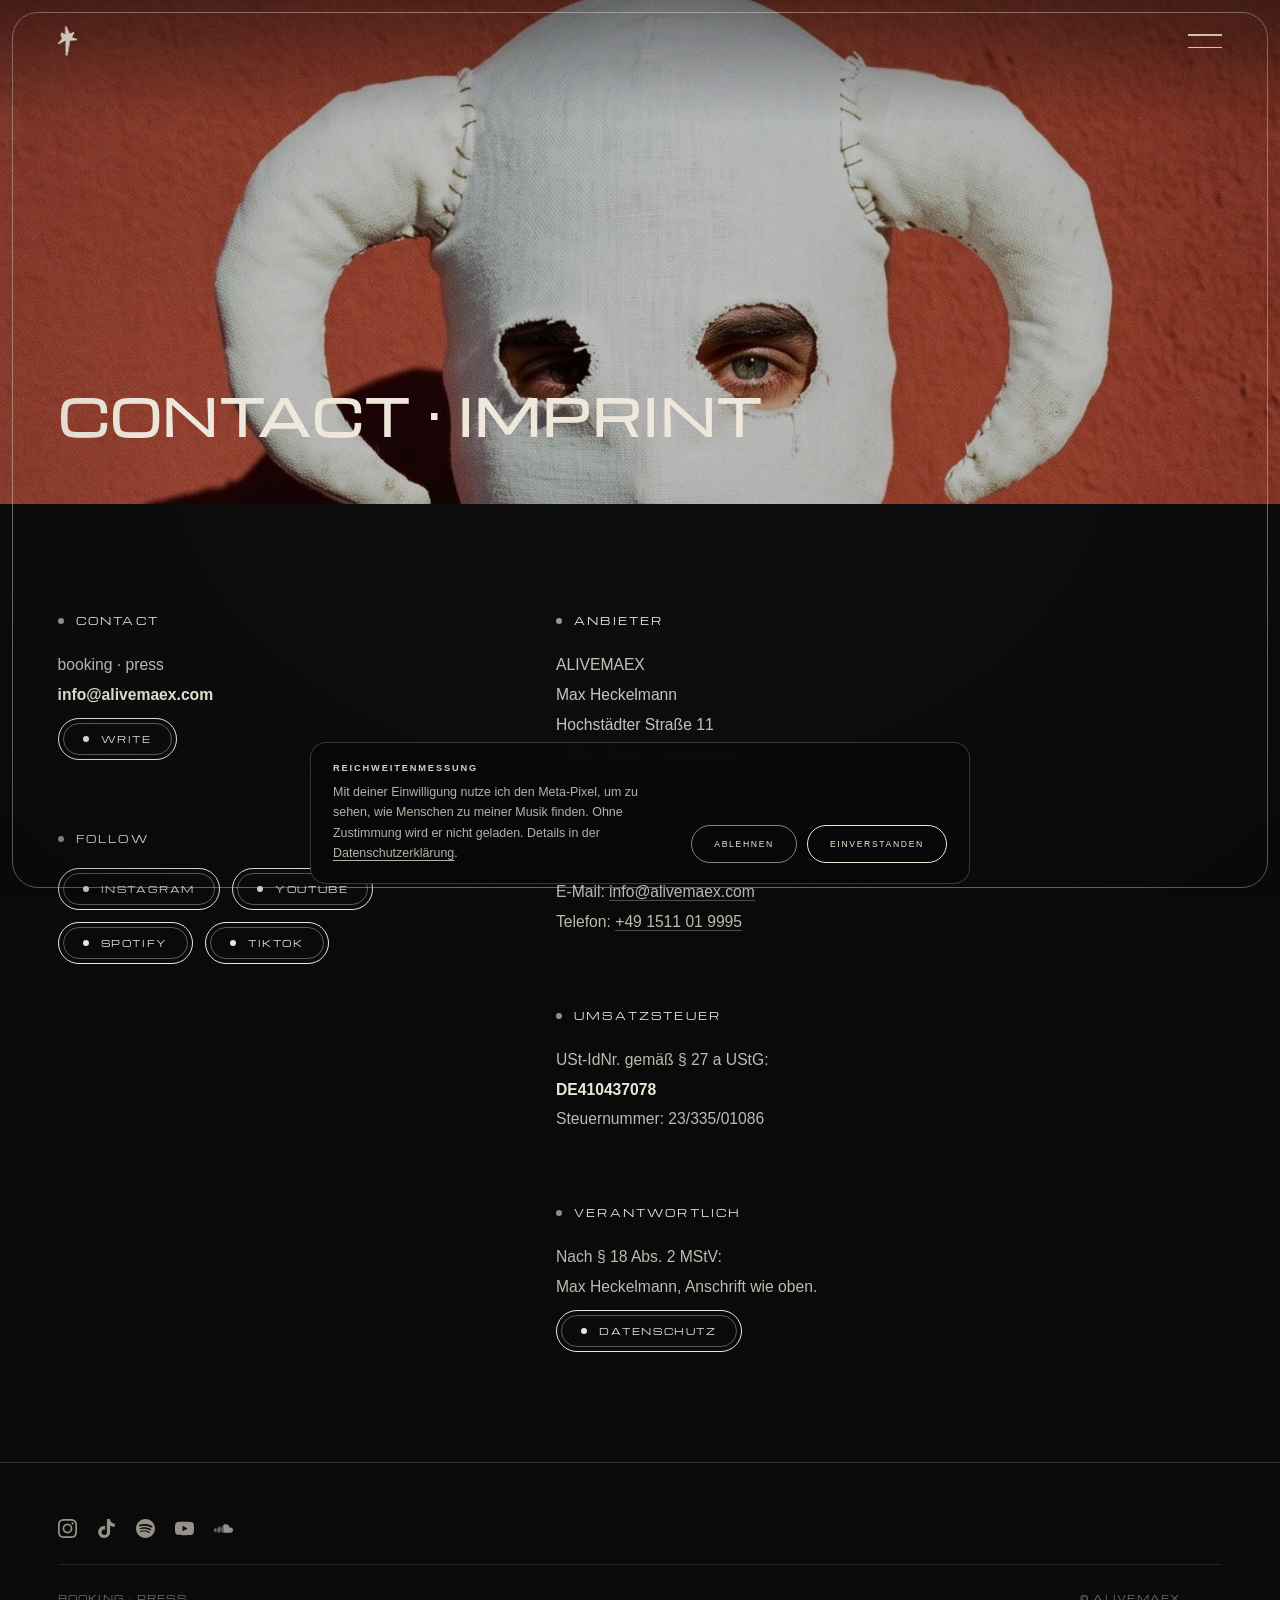
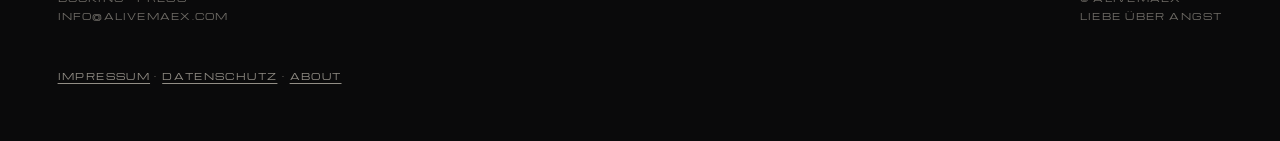
<file: kontakt.html>
<!DOCTYPE html>
<html lang="de">
<head>
<meta charset="UTF-8" />
<meta name="viewport" content="width=device-width, initial-scale=1.0" />
<title>ALIVEMAEX — Kontakt · Impressum</title>
<link rel="icon" href="/favicon.ico" sizes="any" />
<link rel="icon" type="image/png" href="/icon-light.png" media="(prefers-color-scheme: light)" />
<link rel="icon" type="image/png" href="/icon-dark.png" media="(prefers-color-scheme: dark)" />
<link rel="apple-touch-icon" href="/apple-touch-icon.png" />
<link rel="canonical" href="https://alivemaex.com/kontakt" />
<meta name="description" content="Booking und Presse für ALIVEMAEX: info@alivemaex.com. Impressum und Anbieterkennzeichnung." />
<meta property="og:type" content="website" />
<meta property="og:site_name" content="ALIVEMAEX" />
<meta property="og:locale" content="de_DE" />
<meta property="og:title" content="ALIVEMAEX — Kontakt · Impressum" />
<meta property="og:description" content="Booking und Presse für ALIVEMAEX: info@alivemaex.com. Impressum und Anbieterkennzeichnung." />
<meta property="og:image" content="https://alivemaex.com/og.jpg" />
<meta property="og:image:width" content="1200" />
<meta property="og:image:height" content="630" />
<meta property="og:url" content="https://alivemaex.com/kontakt" />
<meta name="twitter:card" content="summary_large_image" />
<meta name="theme-color" content="#0A0A0B" />
<style>
  /* schrift liegt auf unserem server - vorher google fonts, das war
     bei jedem aufruf eine IP an einen dritten */
  @font-face{font-family:'Michroma';font-style:normal;font-weight:400;font-display:swap;
    src:url('/michroma.woff2') format('woff2');
    unicode-range:U+0000-00FF,U+0131,U+0152-0153,U+02BB-02BC,U+02C6,U+02DA,U+02DC,U+2000-206F,U+2074,U+20AC,U+2122,U+2191,U+2193,U+2212,U+2215,U+FEFF,U+FFFD}
  @font-face{font-family:'Michroma';font-style:normal;font-weight:400;font-display:swap;
    src:url('/michroma-ext.woff2') format('woff2');
    unicode-range:U+0100-024F,U+0259,U+1E00-1EFF,U+2020,U+20A0-20AB,U+20AD-20CF,U+2113,U+2C60-2C7F,U+A720-A7FF}

  .cap,.rel-head,.film-btn,.subline button,.social a,.burger{
    -webkit-tap-highlight-color:transparent;touch-action:manipulation}
  .cap:active,.subline button:active{transform:scale(.96);transition:transform .08s ease-out}
  .film-btn:active .film-play{transform:translate(-50%,-50%) scale(.93);transition:transform .08s ease-out}
  .social a:active{transform:translateY(0) scale(.9);transition:transform .08s ease-out}
  .burger:active{opacity:.6;transition:opacity .08s ease-out}
  /* kein skalieren mehr: mit ursprung oben rechts driftete die schrift
     beim schliessen sichtbar nach links unten. das menue blendet jetzt
     nur, ohne die zeilen zu verschieben. */
  .menu{transform:none;transition:opacity .5s cubic-bezier(.16,.72,.29,1)}
  /* zeilen steigen beim oeffnen, beim schliessen gehen sie NICHT zurueck -
     die ruecksetzung passiert erst, wenn sie schon unsichtbar sind. */
  .menu a{transition:opacity .26s ease,transform 0s linear .26s}
  body.menu-open .menu a{
    transition:opacity .7s cubic-bezier(.16,.72,.29,1),transform .7s cubic-bezier(.16,.72,.29,1)}
  .top::before{content:"";position:absolute;inset:0 0 auto 0;height:150%;z-index:-1;pointer-events:none;
    background:linear-gradient(to bottom,rgba(6,6,7,.42),rgba(6,6,7,0))}
  @media(prefers-reduced-transparency:reduce){
    .film-play,.amx-cc{backdrop-filter:none;-webkit-backdrop-filter:none;background:rgba(8,8,10,.92)}
  }
  @media(prefers-contrast:more){
    .cap{border-color:var(--bone)}
    .top::before{background:rgba(6,6,7,.72)}
  }
  @media(prefers-reduced-motion:reduce){
    .menu{transform:none;transition:opacity .2s ease}
    .cap:active,.subline button:active{transform:none}
  }
</style>
<style>
  :root{
    --ink:#0A0A0B;--bone:#EDE6D8;
    --face:'Michroma','Helvetica Neue',Arial,sans-serif;
    --body:'Helvetica Neue',Helvetica,Arial,sans-serif;
    --m:clamp(30px,4.5vw,60px);--r:26px;
  }
  *{margin:0;padding:0;box-sizing:border-box}
  html{scroll-behavior:smooth}
  body{background:var(--ink);color:var(--bone);font-family:var(--body);-webkit-font-smoothing:antialiased;overflow-x:hidden}
  a{color:inherit;text-decoration:none}

  .grain{position:fixed;inset:0;z-index:60;pointer-events:none;opacity:.27;mix-blend-mode:overlay;
    background-image:url("data:image/svg+xml,%3Csvg xmlns='http://www.w3.org/2000/svg' width='160' height='160'%3E%3Cfilter id='n'%3E%3CfeTurbulence type='fractalNoise' baseFrequency='0.8' numOctaves='3' stitchTiles='stitch'/%3E%3C/filter%3E%3Crect width='100%25' height='100%25' filter='url(%23n)'/%3E%3C/svg%3E");
    background-size:150px;animation:grain .6s steps(3) infinite}
  @keyframes grain{0%{transform:translate(0,0)}33%{transform:translate(-2%,1%)}66%{transform:translate(1%,-2%)}100%{transform:translate(-1%,1%)}}
  .grain--fine{opacity:.19;mix-blend-mode:soft-light;background-size:96px;
    background-image:url("data:image/svg+xml,%3Csvg xmlns='http://www.w3.org/2000/svg' width='120' height='120'%3E%3Cfilter id='f'%3E%3CfeTurbulence type='fractalNoise' baseFrequency='1.7' numOctaves='4' stitchTiles='stitch'/%3E%3C/filter%3E%3Crect width='100%25' height='100%25' filter='url(%23f)'/%3E%3C/svg%3E");
    animation:grainb .43s steps(4) infinite}
  @keyframes grainb{0%{transform:translate(0,0)}25%{transform:translate(1.5%,-1%)}
    50%{transform:translate(-1%,1.5%)}75%{transform:translate(1%,1%)}100%{transform:translate(-1.5%,0)}}
  .vig{position:fixed;inset:0;z-index:59;pointer-events:none;
    background:radial-gradient(ellipse at 50% 48%,rgba(0,0,0,0) 52%,rgba(0,0,0,.13) 82%,rgba(0,0,0,.28) 100%)}
  .viewport{position:fixed;inset:12px;z-index:45;pointer-events:none;border:1px solid rgba(237,230,216,.42);border-radius:var(--r)}

  .top{position:fixed;top:0;left:0;right:0;z-index:40;display:flex;justify-content:space-between;align-items:center;padding:26px var(--m)}
  .top .brand{display:flex;align-items:center}
  .top .brand img{height:30px;width:auto;display:block}
  .burger{width:34px;height:14px;position:relative;cursor:pointer;background:none;border:0;padding:0}
  .burger span{position:absolute;left:0;right:0;height:1.5px;background:var(--bone);transition:transform .6s cubic-bezier(.16,.72,.29,1)}
  .burger span:nth-child(1){top:0}.burger span:nth-child(2){bottom:0}
  body.menu-open .burger span:nth-child(1){top:6px;transform:rotate(45deg)}
  body.menu-open .burger span:nth-child(2){bottom:6px;transform:rotate(-45deg)}
  .menu{position:fixed;inset:0;z-index:35;background:var(--ink);display:flex;flex-direction:column;justify-content:center;padding:0 var(--m);opacity:0;pointer-events:none;transition:opacity .7s cubic-bezier(.16,.72,.29,1)}
  body.menu-open .menu{opacity:1;pointer-events:auto}
  .menu a{font-family:var(--face);font-size:clamp(1.4rem,4.4vw,2.6rem);letter-spacing:.04em;text-transform:uppercase;padding:14px 0;opacity:.55;transform:translateY(12px);transition:opacity .8s,transform .8s}
  body.menu-open .menu a{opacity:1;transform:none}
  body.menu-open .menu a:nth-child(1){transition-delay:.08s}body.menu-open .menu a:nth-child(2){transition-delay:.14s}
  body.menu-open .menu a:nth-child(3){transition-delay:.2s}body.menu-open .menu a:nth-child(4){transition-delay:.26s}
  .menu .mfoot{position:absolute;left:var(--m);bottom:clamp(30px,6vh,60px);font-family:var(--face);font-size:.56rem;letter-spacing:.16em;text-transform:uppercase;opacity:.45}

  /* kompakter bild-kopf */
  .head{position:relative;height:56vh;min-height:380px;overflow:hidden}
  .head .pimg{position:absolute;inset:0}
  .head img{position:absolute;left:0;right:0;top:-8%;height:116%;width:100%;object-fit:cover;object-position:center 30%}
  .head .scrim{position:absolute;inset:0;background:rgba(6,6,7,.28)}
  .head .title{position:absolute;left:var(--m);bottom:clamp(34px,6vh,60px);z-index:3;font-family:var(--face);
    font-size:clamp(1.6rem,5vw,3rem);letter-spacing:.05em;text-transform:uppercase}

  /* konsolen-inhalt auf ink */
  .body{padding:clamp(60px,9vw,110px) var(--m) clamp(60px,9vw,110px)}
  .cols{max-width:920px;display:grid;grid-template-columns:1fr 1fr;gap:clamp(40px,6vw,90px)}
  @media(max-width:720px){.cols{grid-template-columns:1fr;gap:52px}}
  .block+.block{margin-top:clamp(44px,6vw,72px)}
  .h{font-family:var(--face);font-size:.62rem;letter-spacing:.22em;text-transform:uppercase;color:var(--bone);
    display:flex;align-items:center;gap:12px;margin-bottom:22px}
  .h::before{content:"";width:6px;height:6px;border-radius:50%;background:var(--bone);opacity:.6;flex:0 0 auto}
  .p{font-size:.98rem;line-height:1.9;color:rgba(237,230,216,.8);max-width:46ch}
  .p a{border-bottom:1px solid rgba(237,230,216,.3);transition:border-color .5s}
  .p a:hover{border-color:var(--bone)}
  .p strong{color:var(--bone);font-weight:600}
  .socials{display:flex;flex-wrap:wrap;gap:12px;margin-top:6px}
  /* space-age konsolen-taste */
  .cap{position:relative;display:inline-flex;align-items:center;gap:12px;font-family:var(--face);
    font-size:.56rem;letter-spacing:.18em;text-transform:uppercase;color:var(--bone);
    padding:14px 24px;border-radius:999px;border:1px solid var(--bone);transition:background .5s,color .5s}
  .cap::before{content:"";position:absolute;inset:4px;border:1px solid rgba(237,230,216,.36);border-radius:999px;pointer-events:none;transition:border-color .5s}
  .cap .led{width:6px;height:6px;border-radius:50%;background:var(--bone);flex:0 0 auto;transition:background .5s}
  .cap:hover{background:var(--bone);color:var(--ink)}
  .cap:hover::before{border-color:rgba(10,10,11,.3)}
  .cap:hover .led{background:var(--ink)}
  .caprow{display:flex;flex-wrap:wrap;gap:12px;margin-top:8px}

  footer{padding:56px var(--m);display:flex;justify-content:space-between;flex-wrap:wrap;gap:20px;border-top:1px solid rgba(237,230,216,.16)}
  footer .f{font-family:var(--face);font-size:.54rem;letter-spacing:.14em;text-transform:uppercase;opacity:.45;line-height:2.1}

  .rise{opacity:0;transform:translateY(14px);transition:opacity 1.4s cubic-bezier(.16,.72,.29,1),transform 1.4s cubic-bezier(.16,.72,.29,1)}
  .rise.in{opacity:1;transform:none}
  @media(prefers-reduced-motion:reduce){.rise{opacity:1;transform:none}.grain{animation:none}}

  /* SOZIALE IM FUSS. logos liegen als svg in der seite - vorher kamen sie
     von cdn.simpleicons.org, das war bei jedem aufruf eine IP an einen dritten. */
  .social{flex:1 0 100%;display:flex;gap:20px;align-items:center;flex-wrap:wrap;
    padding-bottom:26px;margin-bottom:4px;border-bottom:1px solid rgba(237,230,216,.12)}
  .social a{display:inline-flex;opacity:.62;transition:opacity .4s,transform .4s}
  .social a:hover{opacity:1;transform:translateY(-2px)}
  .social svg{width:19px;height:19px;fill:var(--bone);display:block}
  footer .legal{flex:1 0 100%;order:3;padding-top:22px;opacity:.6;font-size:.54rem;letter-spacing:.16em;text-transform:uppercase}
  footer .legal a{text-decoration:underline;text-underline-offset:3px}
</style>
</head>
<body>

<div class="grain"></div>
<div class="grain grain--fine"></div>
<div class="vig"></div>
<div class="viewport"></div>

<header class="top">
  <a class="brand" href="/" aria-label="alivemaex"><img src="[data-uri]" alt="alivemaex" /></a>
  <button class="burger" id="burger" aria-label="menu"><span></span><span></span></button>
</header>

<nav class="menu" id="menu">
  <a href="/">home</a>
  <a href="/#index">releases</a>
  <a href="#">contact</a>
  <a href="mailto:info@alivemaex.com">mail</a>
  <div class="mfoot">liebe über angst</div>
</nav>

<!-- BILD-KOPF -->
<section class="head">
  <div class="pimg"><img src="ith-2.jpg" alt="ALIVEMAEX — Porträt mit weißer Widderkopf-Maske vor roter Wand" /></div>
  <div class="scrim"></div>
  <h1 class="title">contact · imprint</h1>
</section>

<!-- KONSOLEN-INHALT -->
<main class="body">
  <div class="cols">

    <div>
      <div class="block rise">
        <div class="h">contact</div>
        <p class="p">booking · press<br><strong>info@alivemaex.com</strong></p>
        <div class="caprow">
          <a class="cap" href="mailto:info@alivemaex.com"><span class="led"></span>write</a>
        </div>
      </div>

      <div class="block rise">
        <div class="h">follow</div>
        <div class="caprow">
          <a class="cap" href="https://www.instagram.com/alivemaex" target="_blank" rel="noopener"><span class="led"></span>instagram</a>
          <a class="cap" href="https://www.youtube.com/@ALIVEMAEX" target="_blank" rel="noopener"><span class="led"></span>youtube</a>
          <a class="cap" href="https://open.spotify.com/artist/0aiBlkcHQ2Nqta7K7JBS3d" target="_blank" rel="noopener"><span class="led"></span>spotify</a>
          <a class="cap" href="https://www.tiktok.com/@alivemaex" target="_blank" rel="noopener"><span class="led"></span>tiktok</a>
        </div>
      </div>
    </div>

    <div>
      <div class="block rise">
        <div class="h">anbieter</div>
        <p class="p">ALIVEMAEX<br>Max Heckelmann<br>Hochstädter Straße 11<br>13347 Berlin · Deutschland</p>
      </div>

      <div class="block rise">
        <div class="h">kontakt</div>
        <p class="p">E-Mail: <a href="mailto:info@alivemaex.com">info@alivemaex.com</a><br>Telefon: <a href="tel:+4915110199995">+49 1511 01 9995</a></p>
      </div>

      <div class="block rise">
        <div class="h">umsatzsteuer</div>
        <p class="p">USt-IdNr. gemäß § 27&nbsp;a UStG:<br><strong>DE410437078</strong><br>Steuernummer: 23/335/01086</p>
      </div>

      <div class="block rise">
        <div class="h">verantwortlich</div>
        <p class="p">Nach § 18 Abs.&nbsp;2 MStV:<br>Max Heckelmann, Anschrift wie oben.</p>
        <div class="caprow">
          <a class="cap" href="datenschutz"><span class="led"></span>datenschutz</a>
        </div>
      </div>
    </div>

  </div>
</main>

<footer>
  <div class="social">
    <a href="https://www.instagram.com/alivemaex" target="_blank" rel="noopener" aria-label="Instagram"><svg viewBox="0 0 24 24" role="img" aria-hidden="true"><path d="M7.0301.084c-1.2768.0602-2.1487.264-2.911.5634-.7888.3075-1.4575.72-2.1228 1.3877-.6652.6677-1.075 1.3368-1.3802 2.127-.2954.7638-.4956 1.6365-.552 2.914-.0564 1.2775-.0689 1.6882-.0626 4.947.0062 3.2586.0206 3.6671.0825 4.9473.061 1.2765.264 2.1482.5635 2.9107.308.7889.72 1.4573 1.388 2.1228.6679.6655 1.3365 1.0743 2.1285 1.38.7632.295 1.6361.4961 2.9134.552 1.2773.056 1.6884.069 4.9462.0627 3.2578-.0062 3.668-.0207 4.9478-.0814 1.28-.0607 2.147-.2652 2.9098-.5633.7889-.3086 1.4578-.72 2.1228-1.3881.665-.6682 1.0745-1.3378 1.3795-2.1284.2957-.7632.4966-1.636.552-2.9124.056-1.2809.0692-1.6898.063-4.948-.0063-3.2583-.021-3.6668-.0817-4.9465-.0607-1.2797-.264-2.1487-.5633-2.9117-.3084-.7889-.72-1.4568-1.3876-2.1228C21.2982 1.33 20.628.9208 19.8378.6165 19.074.321 18.2017.1197 16.9244.0645 15.6471.0093 15.236-.005 11.977.0014 8.718.0076 8.31.0215 7.0301.0839m.1402 21.6932c-1.17-.0509-1.8053-.2453-2.2287-.408-.5606-.216-.96-.4771-1.3819-.895-.422-.4178-.6811-.8186-.9-1.378-.1644-.4234-.3624-1.058-.4171-2.228-.0595-1.2645-.072-1.6442-.079-4.848-.007-3.2037.0053-3.583.0607-4.848.05-1.169.2456-1.805.408-2.2282.216-.5613.4762-.96.895-1.3816.4188-.4217.8184-.6814 1.3783-.9003.423-.1651 1.0575-.3614 2.227-.4171 1.2655-.06 1.6447-.072 4.848-.079 3.2033-.007 3.5835.005 4.8495.0608 1.169.0508 1.8053.2445 2.228.408.5608.216.96.4754 1.3816.895.4217.4194.6816.8176.9005 1.3787.1653.4217.3617 1.056.4169 2.2263.0602 1.2655.0739 1.645.0796 4.848.0058 3.203-.0055 3.5834-.061 4.848-.051 1.17-.245 1.8055-.408 2.2294-.216.5604-.4763.96-.8954 1.3814-.419.4215-.8181.6811-1.3783.9-.4224.1649-1.0577.3617-2.2262.4174-1.2656.0595-1.6448.072-4.8493.079-3.2045.007-3.5825-.006-4.848-.0608M16.953 5.5864A1.44 1.44 0 1 0 18.39 4.144a1.44 1.44 0 0 0-1.437 1.4424M5.8385 12.012c.0067 3.4032 2.7706 6.1557 6.173 6.1493 3.4026-.0065 6.157-2.7701 6.1506-6.1733-.0065-3.4032-2.771-6.1565-6.174-6.1498-3.403.0067-6.156 2.771-6.1496 6.1738M8 12.0077a4 4 0 1 1 4.008 3.9921A3.9996 3.9996 0 0 1 8 12.0077"/></svg></a>
    <a href="https://www.tiktok.com/@alivemaex" target="_blank" rel="noopener" aria-label="TikTok"><svg viewBox="0 0 24 24" role="img" aria-hidden="true"><path d="M12.525.02c1.31-.02 2.61-.01 3.91-.02.08 1.53.63 3.09 1.75 4.17 1.12 1.11 2.7 1.62 4.24 1.79v4.03c-1.44-.05-2.89-.35-4.2-.97-.57-.26-1.1-.59-1.62-.93-.01 2.92.01 5.84-.02 8.75-.08 1.4-.54 2.79-1.35 3.94-1.31 1.92-3.58 3.17-5.91 3.21-1.43.08-2.86-.31-4.08-1.03-2.02-1.19-3.44-3.37-3.65-5.71-.02-.5-.03-1-.01-1.49.18-1.9 1.12-3.72 2.58-4.96 1.66-1.44 3.98-2.13 6.15-1.72.02 1.48-.04 2.96-.04 4.44-.99-.32-2.15-.23-3.02.37-.63.41-1.11 1.04-1.36 1.75-.21.51-.15 1.07-.14 1.61.24 1.64 1.82 3.02 3.5 2.87 1.12-.01 2.19-.66 2.77-1.61.19-.33.4-.67.41-1.06.1-1.79.06-3.57.07-5.36.01-4.03-.01-8.05.02-12.07z"/></svg></a>
    <a href="https://open.spotify.com/artist/0aiBlkcHQ2Nqta7K7JBS3d" target="_blank" rel="noopener" aria-label="Spotify"><svg viewBox="0 0 24 24" role="img" aria-hidden="true"><path d="M12 0C5.4 0 0 5.4 0 12s5.4 12 12 12 12-5.4 12-12S18.66 0 12 0zm5.521 17.34c-.24.359-.66.48-1.021.24-2.82-1.74-6.36-2.101-10.561-1.141-.418.122-.779-.179-.899-.539-.12-.421.18-.78.54-.9 4.56-1.021 8.52-.6 11.64 1.32.42.18.479.659.301 1.02zm1.44-3.3c-.301.42-.841.6-1.262.3-3.239-1.98-8.159-2.58-11.939-1.38-.479.12-1.02-.12-1.14-.6-.12-.48.12-1.021.6-1.141C9.6 9.9 15 10.561 18.72 12.84c.361.181.54.78.241 1.2zm.12-3.36C15.24 8.4 8.82 8.16 5.16 9.301c-.6.179-1.2-.181-1.38-.721-.18-.601.18-1.2.72-1.381 4.26-1.26 11.28-1.02 15.721 1.621.539.3.719 1.02.419 1.56-.299.421-1.02.599-1.559.3z"/></svg></a>
    <a href="https://www.youtube.com/@ALIVEMAEX" target="_blank" rel="noopener" aria-label="YouTube"><svg viewBox="0 0 24 24" role="img" aria-hidden="true"><path d="M23.498 6.186a3.016 3.016 0 0 0-2.122-2.136C19.505 3.545 12 3.545 12 3.545s-7.505 0-9.377.505A3.017 3.017 0 0 0 .502 6.186C0 8.07 0 12 0 12s0 3.93.502 5.814a3.016 3.016 0 0 0 2.122 2.136c1.871.505 9.376.505 9.376.505s7.505 0 9.377-.505a3.015 3.015 0 0 0 2.122-2.136C24 15.93 24 12 24 12s0-3.93-.502-5.814zM9.545 15.568V8.432L15.818 12l-6.273 3.568z"/></svg></a>
    <a href="https://soundcloud.com/alivemaex" target="_blank" rel="noopener" aria-label="SoundCloud"><svg viewBox="0 0 24 24" role="img" aria-hidden="true"><path d="M23.999 14.165c-.052 1.796-1.612 3.169-3.4 3.169h-8.18a.68.68 0 0 1-.675-.683V7.862a.747.747 0 0 1 .452-.724s.75-.513 2.333-.513a5.364 5.364 0 0 1 2.763.755 5.433 5.433 0 0 1 2.57 3.54c.282-.08.574-.121.868-.12.884 0 1.73.358 2.347.992s.948 1.49.922 2.373ZM10.721 8.421c.247 2.98.427 5.697 0 8.672a.264.264 0 0 1-.53 0c-.395-2.946-.22-5.718 0-8.672a.264.264 0 0 1 .53 0ZM9.072 9.448c.285 2.659.37 4.986-.006 7.655a.277.277 0 0 1-.55 0c-.331-2.63-.256-5.02 0-7.655a.277.277 0 0 1 .556 0Zm-1.663-.257c.27 2.726.39 5.171 0 7.904a.266.266 0 0 1-.532 0c-.38-2.69-.257-5.21 0-7.904a.266.266 0 0 1 .532 0Zm-1.647.77a26.108 26.108 0 0 1-.008 7.147.272.272 0 0 1-.542 0 27.955 27.955 0 0 1 0-7.147.275.275 0 0 1 .55 0Zm-1.67 1.769c.421 1.865.228 3.5-.029 5.388a.257.257 0 0 1-.514 0c-.21-1.858-.398-3.549 0-5.389a.272.272 0 0 1 .543 0Zm-1.655-.273c.388 1.897.26 3.508-.01 5.412-.026.28-.514.283-.54 0-.244-1.878-.347-3.54-.01-5.412a.283.283 0 0 1 .56 0Zm-1.668.911c.4 1.268.257 2.292-.026 3.572a.257.257 0 0 1-.514 0c-.241-1.262-.354-2.312-.023-3.572a.283.283 0 0 1 .563 0Z"/></svg></a>
  </div>
  <div class="f">booking · press<br>info@alivemaex.com</div>
  <div class="f">© alivemaex<br>liebe über angst</div>
  <div class="f legal"><a href="kontakt">impressum</a> · <a href="datenschutz">datenschutz</a> · <a href="about">about</a></div>
</footer>

<script>
  const b=document.getElementById('burger');
  b.addEventListener('click',()=>document.body.classList.toggle('menu-open'));
  document.querySelectorAll('#menu a').forEach(a=>a.addEventListener('click',()=>document.body.classList.remove('menu-open')));
  const io=new IntersectionObserver(es=>es.forEach(e=>{ if(e.isIntersecting){ e.target.classList.add('in'); io.unobserve(e.target);} }),{threshold:.2});
  document.querySelectorAll('.rise').forEach(el=>io.observe(el));
</script>
<script src="consent.js" defer></script>
</body>
</html>
</file>
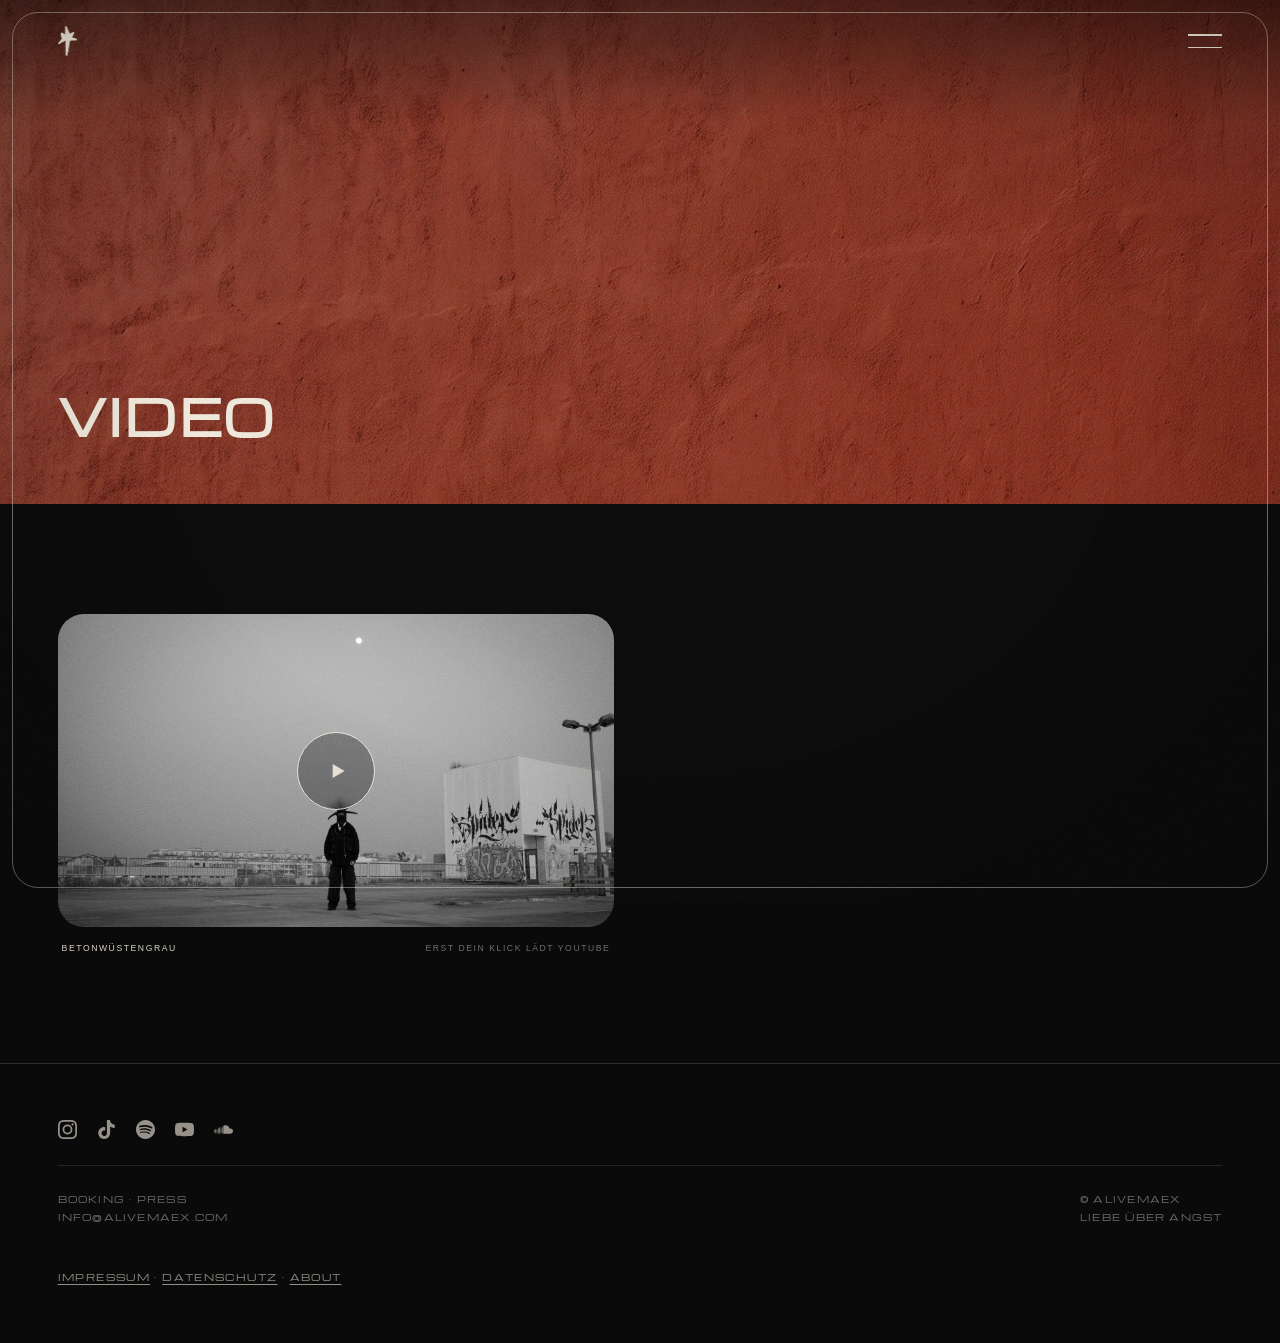
<file: video.html>
<!DOCTYPE html>
<html lang="de">
<head>
<meta charset="UTF-8" />
<meta name="viewport" content="width=device-width, initial-scale=1.0" />
<title>ALIVEMAEX — betonwüstengrau (Video)</title>
<link rel="icon" href="/favicon.ico" sizes="any" />
<link rel="icon" type="image/png" href="/icon-light.png" media="(prefers-color-scheme: light)" />
<link rel="icon" type="image/png" href="/icon-dark.png" media="(prefers-color-scheme: dark)" />
<link rel="apple-touch-icon" href="/apple-touch-icon.png" />
<link rel="canonical" href="https://alivemaex.com/video" />
<meta name="description" content="betonwüstengrau — das Video von ALIVEMAEX, Produzent und Sänger aus Berlin. Erst dein Klick lädt YouTube." />
<meta property="og:type" content="website" />
<meta property="og:site_name" content="ALIVEMAEX" />
<meta property="og:locale" content="de_DE" />
<meta property="og:title" content="ALIVEMAEX — betonwüstengrau (Video)" />
<meta property="og:description" content="betonwüstengrau — das Video von ALIVEMAEX, Produzent und Sänger aus Berlin. Erst dein Klick lädt YouTube." />
<meta property="og:image" content="https://alivemaex.com/og.jpg" />
<meta property="og:image:width" content="1200" />
<meta property="og:image:height" content="630" />
<meta property="og:url" content="https://alivemaex.com/video" />
<meta name="twitter:card" content="summary_large_image" />
<meta name="theme-color" content="#0A0A0B" />
<style>
  /* schrift liegt auf unserem server - vorher google fonts, das war
     bei jedem aufruf eine IP an einen dritten */
  @font-face{font-family:'Michroma';font-style:normal;font-weight:400;font-display:swap;
    src:url('/michroma.woff2') format('woff2');
    unicode-range:U+0000-00FF,U+0131,U+0152-0153,U+02BB-02BC,U+02C6,U+02DA,U+02DC,U+2000-206F,U+2074,U+20AC,U+2122,U+2191,U+2193,U+2212,U+2215,U+FEFF,U+FFFD}
  @font-face{font-family:'Michroma';font-style:normal;font-weight:400;font-display:swap;
    src:url('/michroma-ext.woff2') format('woff2');
    unicode-range:U+0100-024F,U+0259,U+1E00-1EFF,U+2020,U+20A0-20AB,U+20AD-20CF,U+2113,U+2C60-2C7F,U+A720-A7FF}

  /* ---------------- FILME ---------------- */
  .films{display:grid;gap:clamp(28px,4vw,52px);grid-template-columns:1fr}
  @media(min-width:900px){.films{grid-template-columns:1fr 1fr}}
  .film{position:relative;margin:0}
  .film-btn{display:block;width:100%;padding:0;border:0;background:none;cursor:pointer;
    position:relative;overflow:hidden;border-radius:var(--r);line-height:0}
  .film-btn img{width:100%;aspect-ratio:16/9;object-fit:cover;display:block;
    filter:saturate(.92);transition:transform 1.1s cubic-bezier(.16,.72,.29,1),filter .6s}
  .film-btn:hover img{transform:scale(1.04);filter:saturate(1)}
  .film-play{position:absolute;left:50%;top:50%;transform:translate(-50%,-50%);
    width:clamp(56px,7vw,78px);height:clamp(56px,7vw,78px);border-radius:50%;
    border:1px solid var(--bone);display:grid;place-items:center;
    background:rgba(8,8,10,.34);backdrop-filter:blur(3px);transition:background .5s}
  .film-btn:hover .film-play{background:rgba(237,230,216,.92)}
  .film-play svg{width:26px;height:26px;fill:var(--bone);transition:fill .5s;margin-left:2px}
  .film-btn:hover .film-play svg{fill:var(--ink)}
  .film-cap{display:flex;justify-content:space-between;gap:16px;flex-wrap:wrap;
    padding:16px 4px 0;font-size:.54rem;letter-spacing:.18em;text-transform:uppercase}
  .film-t{opacity:.9}.film-n{opacity:.45}
  .film iframe{width:100%;aspect-ratio:16/9;border:0;border-radius:var(--r);display:block}

  .cap,.rel-head,.film-btn,.subline button,.social a,.burger{
    -webkit-tap-highlight-color:transparent;touch-action:manipulation}
  .cap:active,.subline button:active{transform:scale(.96);transition:transform .08s ease-out}
  .film-btn:active .film-play{transform:translate(-50%,-50%) scale(.93);transition:transform .08s ease-out}
  .social a:active{transform:translateY(0) scale(.9);transition:transform .08s ease-out}
  .burger:active{opacity:.6;transition:opacity .08s ease-out}
  /* kein skalieren mehr: mit ursprung oben rechts driftete die schrift
     beim schliessen sichtbar nach links unten. das menue blendet jetzt
     nur, ohne die zeilen zu verschieben. */
  .menu{transform:none;transition:opacity .5s cubic-bezier(.16,.72,.29,1)}
  /* zeilen steigen beim oeffnen, beim schliessen gehen sie NICHT zurueck -
     die ruecksetzung passiert erst, wenn sie schon unsichtbar sind. */
  .menu a{transition:opacity .26s ease,transform 0s linear .26s}
  body.menu-open .menu a{
    transition:opacity .7s cubic-bezier(.16,.72,.29,1),transform .7s cubic-bezier(.16,.72,.29,1)}
  .top::before{content:"";position:absolute;inset:0 0 auto 0;height:150%;z-index:-1;pointer-events:none;
    background:linear-gradient(to bottom,rgba(6,6,7,.42),rgba(6,6,7,0))}
  @media(prefers-reduced-transparency:reduce){
    .film-play,.amx-cc{backdrop-filter:none;-webkit-backdrop-filter:none;background:rgba(8,8,10,.92)}
  }
  @media(prefers-contrast:more){
    .cap{border-color:var(--bone)}
    .top::before{background:rgba(6,6,7,.72)}
  }
  @media(prefers-reduced-motion:reduce){
    .menu{transform:none;transition:opacity .2s ease}
    .cap:active,.subline button:active{transform:none}
  }
</style>
<style>
  :root{
    --ink:#0A0A0B;--bone:#EDE6D8;
    --face:'Michroma','Helvetica Neue',Arial,sans-serif;
    --body:'Helvetica Neue',Helvetica,Arial,sans-serif;
    --m:clamp(30px,4.5vw,60px);--r:26px;
  }
  *{margin:0;padding:0;box-sizing:border-box}
  html{scroll-behavior:smooth}
  body{background:var(--ink);color:var(--bone);font-family:var(--body);-webkit-font-smoothing:antialiased;overflow-x:hidden}
  a{color:inherit;text-decoration:none}

  .grain{position:fixed;inset:0;z-index:60;pointer-events:none;opacity:.27;mix-blend-mode:overlay;
    background-image:url("data:image/svg+xml,%3Csvg xmlns='http://www.w3.org/2000/svg' width='160' height='160'%3E%3Cfilter id='n'%3E%3CfeTurbulence type='fractalNoise' baseFrequency='0.8' numOctaves='3' stitchTiles='stitch'/%3E%3C/filter%3E%3Crect width='100%25' height='100%25' filter='url(%23n)'/%3E%3C/svg%3E");
    background-size:150px;animation:grain .6s steps(3) infinite}
  @keyframes grain{0%{transform:translate(0,0)}33%{transform:translate(-2%,1%)}66%{transform:translate(1%,-2%)}100%{transform:translate(-1%,1%)}}
  .grain--fine{opacity:.19;mix-blend-mode:soft-light;background-size:96px;
    background-image:url("data:image/svg+xml,%3Csvg xmlns='http://www.w3.org/2000/svg' width='120' height='120'%3E%3Cfilter id='f'%3E%3CfeTurbulence type='fractalNoise' baseFrequency='1.7' numOctaves='4' stitchTiles='stitch'/%3E%3C/filter%3E%3Crect width='100%25' height='100%25' filter='url(%23f)'/%3E%3C/svg%3E");
    animation:grainb .43s steps(4) infinite}
  @keyframes grainb{0%{transform:translate(0,0)}25%{transform:translate(1.5%,-1%)}
    50%{transform:translate(-1%,1.5%)}75%{transform:translate(1%,1%)}100%{transform:translate(-1.5%,0)}}
  .vig{position:fixed;inset:0;z-index:59;pointer-events:none;
    background:radial-gradient(ellipse at 50% 48%,rgba(0,0,0,0) 52%,rgba(0,0,0,.13) 82%,rgba(0,0,0,.28) 100%)}
  .viewport{position:fixed;inset:12px;z-index:45;pointer-events:none;border:1px solid rgba(237,230,216,.42);border-radius:var(--r)}

  .top{position:fixed;top:0;left:0;right:0;z-index:40;display:flex;justify-content:space-between;align-items:center;padding:26px var(--m)}
  .top .brand{display:flex;align-items:center}
  .top .brand img{height:30px;width:auto;display:block}
  .burger{width:34px;height:14px;position:relative;cursor:pointer;background:none;border:0;padding:0}
  .burger span{position:absolute;left:0;right:0;height:1.5px;background:var(--bone);transition:transform .6s cubic-bezier(.16,.72,.29,1)}
  .burger span:nth-child(1){top:0}.burger span:nth-child(2){bottom:0}
  body.menu-open .burger span:nth-child(1){top:6px;transform:rotate(45deg)}
  body.menu-open .burger span:nth-child(2){bottom:6px;transform:rotate(-45deg)}
  .menu{position:fixed;inset:0;z-index:35;background:var(--ink);display:flex;flex-direction:column;justify-content:center;padding:0 var(--m);opacity:0;pointer-events:none;transition:opacity .7s cubic-bezier(.16,.72,.29,1)}
  body.menu-open .menu{opacity:1;pointer-events:auto}
  .menu a{font-family:var(--face);font-size:clamp(1.4rem,4.4vw,2.6rem);letter-spacing:.04em;text-transform:uppercase;padding:14px 0;opacity:.55;transform:translateY(12px);transition:opacity .8s,transform .8s}
  body.menu-open .menu a{opacity:1;transform:none}
  body.menu-open .menu a:nth-child(1){transition-delay:.08s}body.menu-open .menu a:nth-child(2){transition-delay:.14s}
  body.menu-open .menu a:nth-child(3){transition-delay:.2s}body.menu-open .menu a:nth-child(4){transition-delay:.26s}
  .menu .mfoot{position:absolute;left:var(--m);bottom:clamp(30px,6vh,60px);font-family:var(--face);font-size:.56rem;letter-spacing:.16em;text-transform:uppercase;opacity:.45}

  /* kompakter bild-kopf */
  .head{position:relative;height:56vh;min-height:380px;overflow:hidden}
  .head .pimg{position:absolute;inset:0}
  .head img{position:absolute;left:0;right:0;top:-8%;height:116%;width:100%;object-fit:cover;object-position:center 30%}
  .head .scrim{position:absolute;inset:0;background:rgba(6,6,7,.28)}
  .head .title{position:absolute;left:var(--m);bottom:clamp(34px,6vh,60px);z-index:3;font-family:var(--face);
    font-size:clamp(1.6rem,5vw,3rem);letter-spacing:.05em;text-transform:uppercase}

  /* konsolen-inhalt auf ink */
  .body{padding:clamp(60px,9vw,110px) var(--m) clamp(60px,9vw,110px)}
  .cols{max-width:920px;display:grid;grid-template-columns:1fr 1fr;gap:clamp(40px,6vw,90px)}
  @media(max-width:720px){.cols{grid-template-columns:1fr;gap:52px}}
  .block+.block{margin-top:clamp(44px,6vw,72px)}
  .h{font-family:var(--face);font-size:.62rem;letter-spacing:.22em;text-transform:uppercase;color:var(--bone);
    display:flex;align-items:center;gap:12px;margin-bottom:22px}
  .h::before{content:"";width:6px;height:6px;border-radius:50%;background:var(--bone);opacity:.6;flex:0 0 auto}
  .p{font-size:.98rem;line-height:1.9;color:rgba(237,230,216,.8);max-width:46ch}
  .p a{border-bottom:1px solid rgba(237,230,216,.3);transition:border-color .5s}
  .p a:hover{border-color:var(--bone)}
  .p strong{color:var(--bone);font-weight:600}
  .socials{display:flex;flex-wrap:wrap;gap:12px;margin-top:6px}
  /* space-age konsolen-taste */
  .cap{position:relative;display:inline-flex;align-items:center;gap:12px;font-family:var(--face);
    font-size:.56rem;letter-spacing:.18em;text-transform:uppercase;color:var(--bone);
    padding:14px 24px;border-radius:999px;border:1px solid var(--bone);transition:background .5s,color .5s}
  .cap::before{content:"";position:absolute;inset:4px;border:1px solid rgba(237,230,216,.36);border-radius:999px;pointer-events:none;transition:border-color .5s}
  .cap .led{width:6px;height:6px;border-radius:50%;background:var(--bone);flex:0 0 auto;transition:background .5s}
  .cap:hover{background:var(--bone);color:var(--ink)}
  .cap:hover::before{border-color:rgba(10,10,11,.3)}
  .cap:hover .led{background:var(--ink)}
  .caprow{display:flex;flex-wrap:wrap;gap:12px;margin-top:8px}

  footer{padding:56px var(--m);display:flex;justify-content:space-between;flex-wrap:wrap;gap:20px;border-top:1px solid rgba(237,230,216,.16)}
  footer .f{font-family:var(--face);font-size:.54rem;letter-spacing:.14em;text-transform:uppercase;opacity:.45;line-height:2.1}

  .rise{opacity:0;transform:translateY(14px);transition:opacity 1.4s cubic-bezier(.16,.72,.29,1),transform 1.4s cubic-bezier(.16,.72,.29,1)}
  .rise.in{opacity:1;transform:none}
  @media(prefers-reduced-motion:reduce){.rise{opacity:1;transform:none}.grain{animation:none}}

  /* SOZIALE IM FUSS. logos liegen als svg in der seite - vorher kamen sie
     von cdn.simpleicons.org, das war bei jedem aufruf eine IP an einen dritten. */
  .social{flex:1 0 100%;display:flex;gap:20px;align-items:center;flex-wrap:wrap;
    padding-bottom:26px;margin-bottom:4px;border-bottom:1px solid rgba(237,230,216,.12)}
  .social a{display:inline-flex;opacity:.62;transition:opacity .4s,transform .4s}
  .social a:hover{opacity:1;transform:translateY(-2px)}
  .social svg{width:19px;height:19px;fill:var(--bone);display:block}
  footer .legal{flex:1 0 100%;order:3;padding-top:22px;opacity:.6;font-size:.54rem;letter-spacing:.16em;text-transform:uppercase}
  footer .legal a{text-decoration:underline;text-underline-offset:3px}
</style>
</head>
<body>

<div class="grain"></div>
<div class="grain grain--fine"></div>
<div class="vig"></div>
<div class="viewport"></div>

<header class="top">
  <a class="brand" href="/" aria-label="alivemaex"><img src="[data-uri]" alt="alivemaex" /></a>
  <button class="burger" id="burger" aria-label="menu"><span></span><span></span></button>
</header>

<nav class="menu" id="menu">
  <a href="/">home</a>
  <a href="/#index">releases</a>
  <a href="#">contact</a>
  <a href="mailto:info@alivemaex.com">mail</a>
  <div class="mfoot">liebe über angst</div>
</nav>

<!-- BILD-KOPF -->
<section class="head">
  <div class="pimg"><img src="ith-3.jpg" alt="ALIVEMAEX mit Widderkopf-Maske und Ruder vor roter Wand" /></div>
  <div class="scrim"></div>
  <h1 class="title">video</h1>
</section>

<!-- KONSOLEN-INHALT -->
<main class="body">

  <!-- ZWEI-KLICK: vorschau liegt lokal. erst der klick laedt youtube,
       und dann ueber youtube-nocookie.com. vorher geht nichts an google. -->
  <div class="films">

    <figure class="film" data-yt="tXvfITt0ZK4" data-title="betonw&uuml;stengrau">
      <button class="film-btn" type="button" aria-label="video abspielen">
        <img src="film-poster.jpg" srcset="film-poster-s.jpg 900w, film-poster.jpg 1600w" sizes="(max-width:900px) 100vw, 1040px" alt="ALIVEMAEX — Standbild aus dem Video zu betonwüstengrau" />
        <span class="film-play" aria-hidden="true">
          <svg viewBox="0 0 24 24"><path d="M8 5.5v13l11-6.5z"/></svg>
        </span>
      </button>
      <figcaption class="film-cap">
        <span class="film-t">betonw&uuml;stengrau</span>
        <span class="film-n">erst dein klick l&auml;dt youtube</span>
      </figcaption>
    </figure>

  </div>
</main>

<footer>
  <div class="social">
    <a href="https://www.instagram.com/alivemaex" target="_blank" rel="noopener" aria-label="Instagram"><svg viewBox="0 0 24 24" role="img" aria-hidden="true"><path d="M7.0301.084c-1.2768.0602-2.1487.264-2.911.5634-.7888.3075-1.4575.72-2.1228 1.3877-.6652.6677-1.075 1.3368-1.3802 2.127-.2954.7638-.4956 1.6365-.552 2.914-.0564 1.2775-.0689 1.6882-.0626 4.947.0062 3.2586.0206 3.6671.0825 4.9473.061 1.2765.264 2.1482.5635 2.9107.308.7889.72 1.4573 1.388 2.1228.6679.6655 1.3365 1.0743 2.1285 1.38.7632.295 1.6361.4961 2.9134.552 1.2773.056 1.6884.069 4.9462.0627 3.2578-.0062 3.668-.0207 4.9478-.0814 1.28-.0607 2.147-.2652 2.9098-.5633.7889-.3086 1.4578-.72 2.1228-1.3881.665-.6682 1.0745-1.3378 1.3795-2.1284.2957-.7632.4966-1.636.552-2.9124.056-1.2809.0692-1.6898.063-4.948-.0063-3.2583-.021-3.6668-.0817-4.9465-.0607-1.2797-.264-2.1487-.5633-2.9117-.3084-.7889-.72-1.4568-1.3876-2.1228C21.2982 1.33 20.628.9208 19.8378.6165 19.074.321 18.2017.1197 16.9244.0645 15.6471.0093 15.236-.005 11.977.0014 8.718.0076 8.31.0215 7.0301.0839m.1402 21.6932c-1.17-.0509-1.8053-.2453-2.2287-.408-.5606-.216-.96-.4771-1.3819-.895-.422-.4178-.6811-.8186-.9-1.378-.1644-.4234-.3624-1.058-.4171-2.228-.0595-1.2645-.072-1.6442-.079-4.848-.007-3.2037.0053-3.583.0607-4.848.05-1.169.2456-1.805.408-2.2282.216-.5613.4762-.96.895-1.3816.4188-.4217.8184-.6814 1.3783-.9003.423-.1651 1.0575-.3614 2.227-.4171 1.2655-.06 1.6447-.072 4.848-.079 3.2033-.007 3.5835.005 4.8495.0608 1.169.0508 1.8053.2445 2.228.408.5608.216.96.4754 1.3816.895.4217.4194.6816.8176.9005 1.3787.1653.4217.3617 1.056.4169 2.2263.0602 1.2655.0739 1.645.0796 4.848.0058 3.203-.0055 3.5834-.061 4.848-.051 1.17-.245 1.8055-.408 2.2294-.216.5604-.4763.96-.8954 1.3814-.419.4215-.8181.6811-1.3783.9-.4224.1649-1.0577.3617-2.2262.4174-1.2656.0595-1.6448.072-4.8493.079-3.2045.007-3.5825-.006-4.848-.0608M16.953 5.5864A1.44 1.44 0 1 0 18.39 4.144a1.44 1.44 0 0 0-1.437 1.4424M5.8385 12.012c.0067 3.4032 2.7706 6.1557 6.173 6.1493 3.4026-.0065 6.157-2.7701 6.1506-6.1733-.0065-3.4032-2.771-6.1565-6.174-6.1498-3.403.0067-6.156 2.771-6.1496 6.1738M8 12.0077a4 4 0 1 1 4.008 3.9921A3.9996 3.9996 0 0 1 8 12.0077"/></svg></a>
    <a href="https://www.tiktok.com/@alivemaex" target="_blank" rel="noopener" aria-label="TikTok"><svg viewBox="0 0 24 24" role="img" aria-hidden="true"><path d="M12.525.02c1.31-.02 2.61-.01 3.91-.02.08 1.53.63 3.09 1.75 4.17 1.12 1.11 2.7 1.62 4.24 1.79v4.03c-1.44-.05-2.89-.35-4.2-.97-.57-.26-1.1-.59-1.62-.93-.01 2.92.01 5.84-.02 8.75-.08 1.4-.54 2.79-1.35 3.94-1.31 1.92-3.58 3.17-5.91 3.21-1.43.08-2.86-.31-4.08-1.03-2.02-1.19-3.44-3.37-3.65-5.71-.02-.5-.03-1-.01-1.49.18-1.9 1.12-3.72 2.58-4.96 1.66-1.44 3.98-2.13 6.15-1.72.02 1.48-.04 2.96-.04 4.44-.99-.32-2.15-.23-3.02.37-.63.41-1.11 1.04-1.36 1.75-.21.51-.15 1.07-.14 1.61.24 1.64 1.82 3.02 3.5 2.87 1.12-.01 2.19-.66 2.77-1.61.19-.33.4-.67.41-1.06.1-1.79.06-3.57.07-5.36.01-4.03-.01-8.05.02-12.07z"/></svg></a>
    <a href="https://open.spotify.com/artist/0aiBlkcHQ2Nqta7K7JBS3d" target="_blank" rel="noopener" aria-label="Spotify"><svg viewBox="0 0 24 24" role="img" aria-hidden="true"><path d="M12 0C5.4 0 0 5.4 0 12s5.4 12 12 12 12-5.4 12-12S18.66 0 12 0zm5.521 17.34c-.24.359-.66.48-1.021.24-2.82-1.74-6.36-2.101-10.561-1.141-.418.122-.779-.179-.899-.539-.12-.421.18-.78.54-.9 4.56-1.021 8.52-.6 11.64 1.32.42.18.479.659.301 1.02zm1.44-3.3c-.301.42-.841.6-1.262.3-3.239-1.98-8.159-2.58-11.939-1.38-.479.12-1.02-.12-1.14-.6-.12-.48.12-1.021.6-1.141C9.6 9.9 15 10.561 18.72 12.84c.361.181.54.78.241 1.2zm.12-3.36C15.24 8.4 8.82 8.16 5.16 9.301c-.6.179-1.2-.181-1.38-.721-.18-.601.18-1.2.72-1.381 4.26-1.26 11.28-1.02 15.721 1.621.539.3.719 1.02.419 1.56-.299.421-1.02.599-1.559.3z"/></svg></a>
    <a href="https://www.youtube.com/@ALIVEMAEX" target="_blank" rel="noopener" aria-label="YouTube"><svg viewBox="0 0 24 24" role="img" aria-hidden="true"><path d="M23.498 6.186a3.016 3.016 0 0 0-2.122-2.136C19.505 3.545 12 3.545 12 3.545s-7.505 0-9.377.505A3.017 3.017 0 0 0 .502 6.186C0 8.07 0 12 0 12s0 3.93.502 5.814a3.016 3.016 0 0 0 2.122 2.136c1.871.505 9.376.505 9.376.505s7.505 0 9.377-.505a3.015 3.015 0 0 0 2.122-2.136C24 15.93 24 12 24 12s0-3.93-.502-5.814zM9.545 15.568V8.432L15.818 12l-6.273 3.568z"/></svg></a>
    <a href="https://soundcloud.com/alivemaex" target="_blank" rel="noopener" aria-label="SoundCloud"><svg viewBox="0 0 24 24" role="img" aria-hidden="true"><path d="M23.999 14.165c-.052 1.796-1.612 3.169-3.4 3.169h-8.18a.68.68 0 0 1-.675-.683V7.862a.747.747 0 0 1 .452-.724s.75-.513 2.333-.513a5.364 5.364 0 0 1 2.763.755 5.433 5.433 0 0 1 2.57 3.54c.282-.08.574-.121.868-.12.884 0 1.73.358 2.347.992s.948 1.49.922 2.373ZM10.721 8.421c.247 2.98.427 5.697 0 8.672a.264.264 0 0 1-.53 0c-.395-2.946-.22-5.718 0-8.672a.264.264 0 0 1 .53 0ZM9.072 9.448c.285 2.659.37 4.986-.006 7.655a.277.277 0 0 1-.55 0c-.331-2.63-.256-5.02 0-7.655a.277.277 0 0 1 .556 0Zm-1.663-.257c.27 2.726.39 5.171 0 7.904a.266.266 0 0 1-.532 0c-.38-2.69-.257-5.21 0-7.904a.266.266 0 0 1 .532 0Zm-1.647.77a26.108 26.108 0 0 1-.008 7.147.272.272 0 0 1-.542 0 27.955 27.955 0 0 1 0-7.147.275.275 0 0 1 .55 0Zm-1.67 1.769c.421 1.865.228 3.5-.029 5.388a.257.257 0 0 1-.514 0c-.21-1.858-.398-3.549 0-5.389a.272.272 0 0 1 .543 0Zm-1.655-.273c.388 1.897.26 3.508-.01 5.412-.026.28-.514.283-.54 0-.244-1.878-.347-3.54-.01-5.412a.283.283 0 0 1 .56 0Zm-1.668.911c.4 1.268.257 2.292-.026 3.572a.257.257 0 0 1-.514 0c-.241-1.262-.354-2.312-.023-3.572a.283.283 0 0 1 .563 0Z"/></svg></a>
  </div>
  <div class="f">booking · press<br>info@alivemaex.com</div>
  <div class="f">© alivemaex<br>liebe über angst</div>
  <div class="f legal"><a href="kontakt">impressum</a> · <a href="datenschutz">datenschutz</a> · <a href="about">about</a></div>
</footer>

<script>
  const b=document.getElementById('burger');
  b.addEventListener('click',()=>document.body.classList.toggle('menu-open'));
  document.querySelectorAll('#menu a').forEach(a=>a.addEventListener('click',()=>document.body.classList.remove('menu-open')));
  const io=new IntersectionObserver(es=>es.forEach(e=>{ if(e.isIntersecting){ e.target.classList.add('in'); io.unobserve(e.target);} }),{threshold:.2});
  document.querySelectorAll('.rise').forEach(el=>io.observe(el));
</script>
<script src="consent.js" defer></script>

<script>
  /* youtube erst auf klick, ohne cookie-domain */
  document.querySelectorAll('.film').forEach(function(f){
    var btn=f.querySelector('.film-btn');
    btn.addEventListener('click',function(){
      var id=f.dataset.yt;
      if(!id) return;
      var fr=document.createElement('iframe');
      fr.src='https://www.youtube-nocookie.com/embed/'+id+'?autoplay=1&rel=0';
      fr.title=f.dataset.title||'video';
      fr.allow='accelerometer; autoplay; encrypted-media; picture-in-picture';
      fr.setAttribute('allowfullscreen','');
      btn.replaceWith(fr);
      var n=f.querySelector('.film-n'); if(n) n.textContent='youtube l\u00e4uft';
      if(window.amxTrack) amxTrack('ViewContent',{content_name:f.dataset.title||'video'});
    });
  });
</script>
</body>
</html>
</file>
